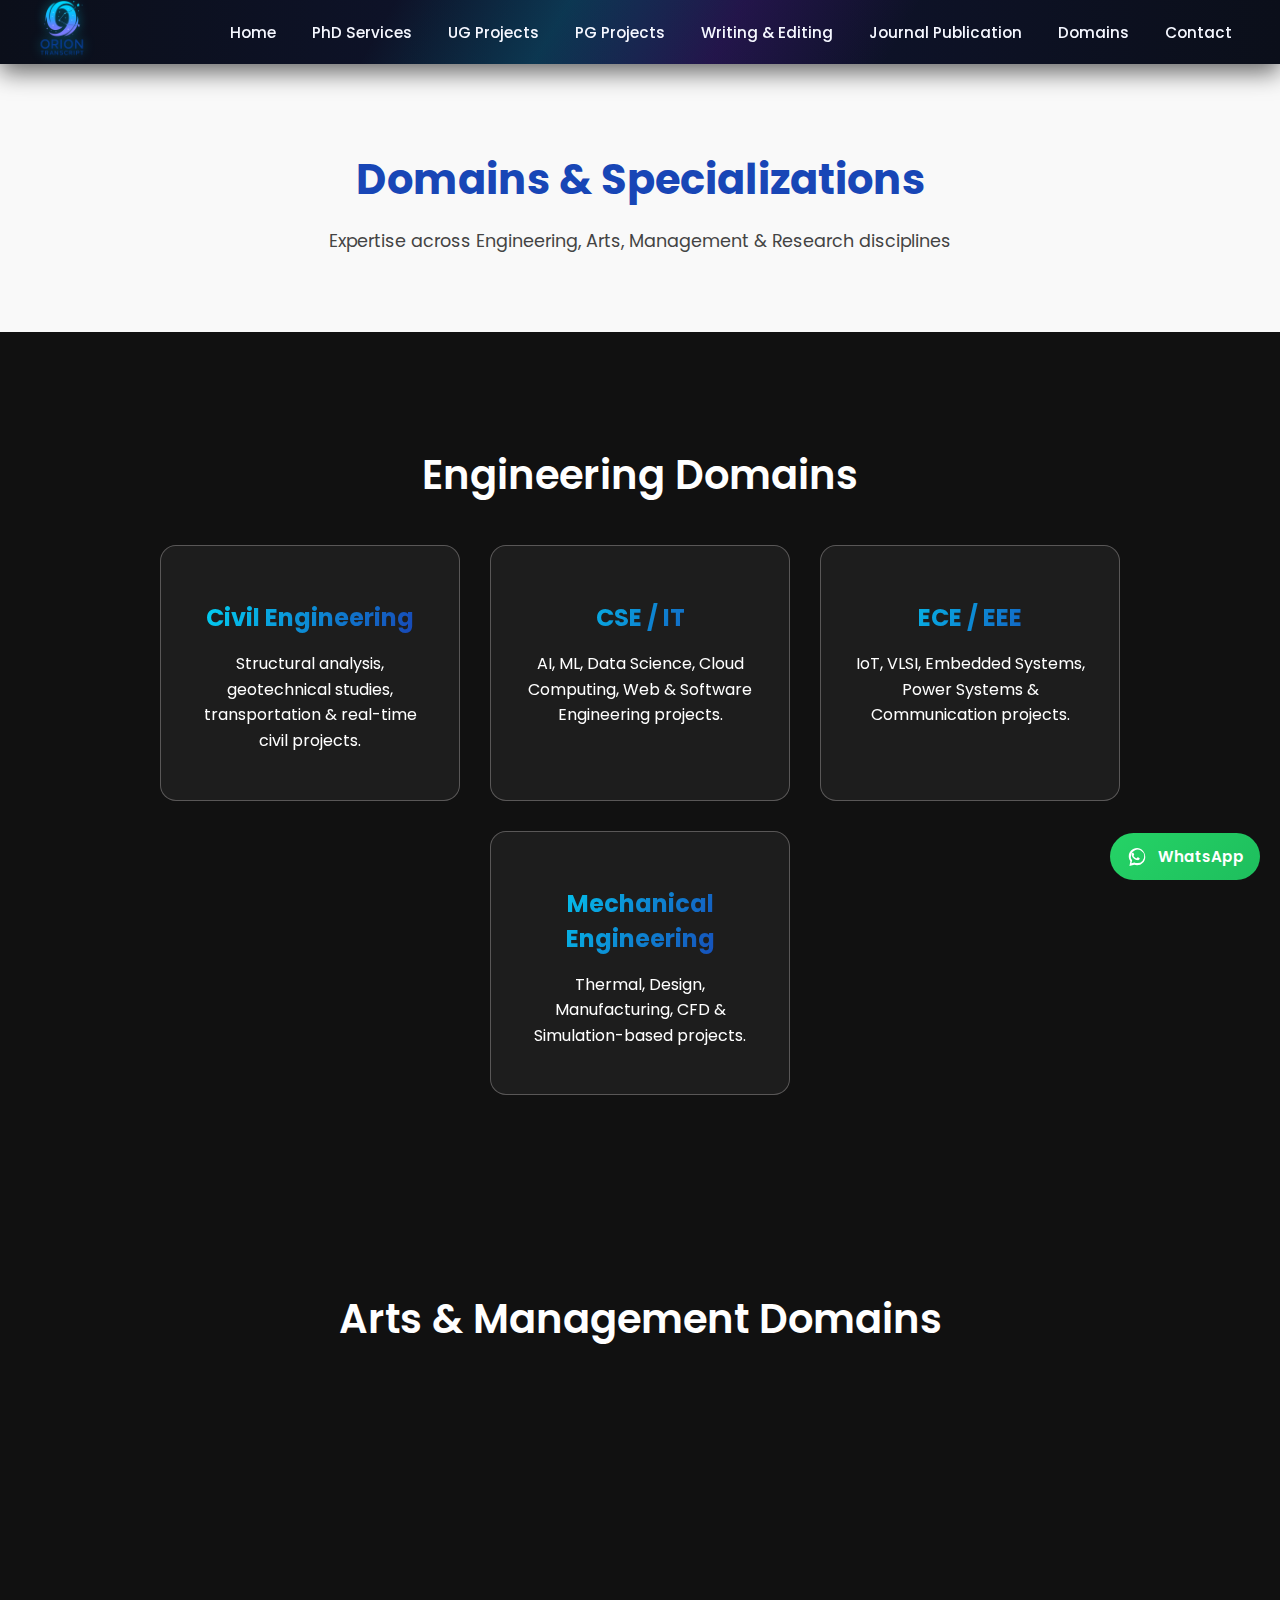
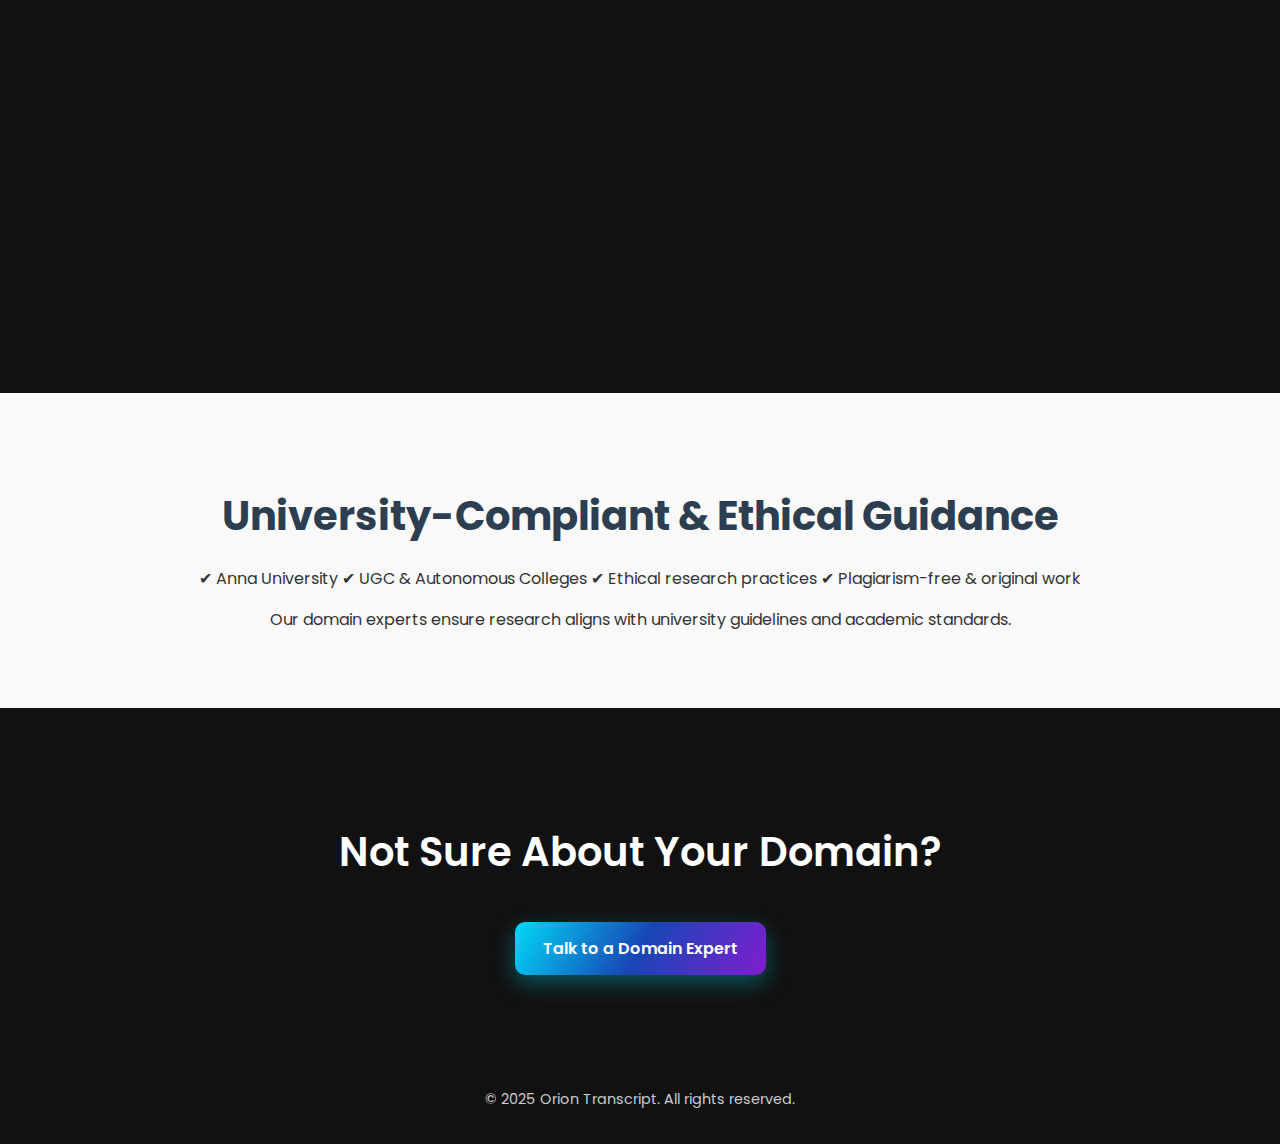
<file: pages/domains.html>
<!DOCTYPE html>
<html lang="en">
<head>
  <meta charset="UTF-8" />
  <meta name="viewport" content="width=device-width, initial-scale=1.0" />
  <title>Domains & Specializations | Orion Transcript</title>

  <!-- CSS -->
  <link rel="stylesheet" href="../style.css" />

  <!-- Google Fonts -->
  <link href="https://fonts.googleapis.com/css2?family=Poppins:wght@300;500;700&display=swap" rel="stylesheet">

  <!-- AOS -->
  <link rel="stylesheet" href="https://unpkg.com/aos@2.3.1/dist/aos.css" />
</head>
<!-- WhatsApp Floating Button -->

<a
  href="https://wa.me/917397719919?text=Hello%20Orion%20Transcript,%20I%20need%20project%20guidance"
  class="whatsapp-float"
  target="_blank"
  aria-label="Chat on WhatsApp"
>
  <svg
    class="whatsapp-icon"
    xmlns="http://www.w3.org/2000/svg"
    viewBox="0 0 32 32"
    aria-hidden="true"
  >
    <path fill="#ffffff"
      d="M19.11 17.44c-.29-.15-1.69-.83-1.95-.93-.26-.1-.45-.15-.64.15-.19.29-.74.93-.91 1.12-.17.19-.34.22-.63.07-.29-.15-1.23-.45-2.35-1.43-.87-.78-1.46-1.74-1.63-2.03-.17-.29-.02-.45.13-.6.13-.13.29-.34.43-.51.14-.17.19-.29.29-.48.1-.19.05-.36-.02-.51-.07-.15-.64-1.55-.88-2.12-.23-.55-.46-.48-.64-.49-.16-.01-.36-.01-.55-.01s-.51.07-.78.36c-.26.29-1.02 1-1.02 2.43 0 1.43 1.05 2.82 1.2 3.01.15.19 2.06 3.15 5.01 4.42.7.3 1.25.48 1.68.61.71.23 1.36.2 1.87.12.57-.09 1.69-.69 1.93-1.36.24-.67.24-1.24.17-1.36-.07-.12-.26-.19-.55-.34z"
    />
    <path fill="#ffffff"
      d="M16.04 3C9.4 3 4 8.4 4 15.04c0 2.66.86 5.12 2.32 7.11L5 29l6.97-1.83a12.01 12.01 0 0 0 4.07.71C22.68 27.88 28 22.48 28 15.84 28 9.2 22.68 3 16.04 3zm0 21.84c-1.3 0-2.58-.26-3.77-.76l-.27-.11-4.13 1.08 1.1-4.02-.18-.29a9.78 9.78 0 1 1 7.25 4.1z"
    />
  </svg>

  <span class="whatsapp-text">WhatsApp</span>
</a>
<body>

  <!-- NAVBAR -->
  <header class="inner-navbar" id="navbar">
    <div class="logo">
      <img src="../assets/logo.png" alt="Orion Transcript">
    </div>
    <!-- Mobile Menu Toggle -->
    <div class="menu-toggle" id="menuToggle">
      <span></span>
      <span></span>
      <span></span>
    </div>
    <nav class="nav-links" id="navLinks">
        <span class="menu-close" id="menuClose">&times;</span>

        <a href="../index.html">Home</a>
        <a href="phd-project-services.html">PhD Services</a>
        <a href="ug-projects.html">UG Projects</a>
        <a href="pg-projects.html">PG Projects</a>
        <a href="writing-editing.html">Writing & Editing</a>
        <a href="journal-publication.html">Journal Publication</a>
        <a href="domains.html">Domains</a>
        <a href="../index.html#contact">Contact</a>
    </nav>
  </header>

  <!-- INNER HERO -->
  <section class="inner-hero">
    <div class="inner-hero-content">
      <h1>Domains & Specializations</h1>
      <p>
        Expertise across Engineering, Arts, Management & Research disciplines
      </p>
    </div>
  </section>

  <!-- ENGINEERING DOMAINS -->
  <section class="services">
    <h2 class="section-title">Engineering Domains</h2>
    <div class="services-container">

      <div class="service-card animate-card" data-aos="fade-up">
        <h3>Civil Engineering</h3>
        <p>Structural analysis, geotechnical studies, transportation & real-time civil projects.</p>
      </div>

      <div class="service-card animate-card" data-aos="fade-up" data-aos-delay="120">
        <h3>CSE / IT</h3>
        <p>AI, ML, Data Science, Cloud Computing, Web & Software Engineering projects.</p>
      </div>

      <div class="service-card animate-card" data-aos="fade-up" data-aos-delay="240">
        <h3>ECE / EEE</h3>
        <p>IoT, VLSI, Embedded Systems, Power Systems & Communication projects.</p>
      </div>

      <div class="service-card animate-card" data-aos="fade-up" data-aos-delay="360">
        <h3>Mechanical Engineering</h3>
        <p>Thermal, Design, Manufacturing, CFD & Simulation-based projects.</p>
      </div>

    </div>
  </section>

  <!-- ARTS & MANAGEMENT DOMAINS -->
  <section class="services">
    <h2 class="section-title">Arts & Management Domains</h2>
    <div class="services-container">

      <div class="service-card animate-card" data-aos="fade-up">
        <h3>Commerce</h3>
        <p>Accounting, finance, taxation, business analytics & research studies.</p>
      </div>

      <div class="service-card animate-card" data-aos="fade-up" data-aos-delay="120">
        <h3>Management</h3>
        <p>HR, marketing, operations, strategic management & case study research.</p>
      </div>

      <div class="service-card animate-card" data-aos="fade-up" data-aos-delay="240">
        <h3>Economics</h3>
        <p>Micro, macro, econometrics, policy analysis & applied research.</p>
      </div>

      <div class="service-card animate-card" data-aos="fade-up" data-aos-delay="360">
        <h3>English & Linguistics</h3>
        <p>Literary studies, discourse analysis, ELT & qualitative research.</p>
      </div>

      <div class="service-card animate-card" data-aos="fade-up">
        <h3>Sociology</h3>
        <p>Social research, surveys, qualitative & quantitative methodologies.</p>
      </div>

      <div class="service-card animate-card" data-aos="fade-up" data-aos-delay="120">
        <h3>Education</h3>
        <p>Educational research, curriculum studies & policy-based analysis.</p>
      </div>

    </div>
  </section>

  <!-- TRUST NOTE -->
  <section class="about-section">
    <div class="container">
      <h2>University-Compliant & Ethical Guidance</h2>
      <p>
        ✔ Anna University  
        ✔ UGC & Autonomous Colleges  
        ✔ Ethical research practices  
        ✔ Plagiarism-free & original work  
      </p>
      <p>
        Our domain experts ensure research aligns with university guidelines and academic standards.
      </p>
    </div>
  </section>

  <!-- CTA -->
  <section class="services">
    <h2 class="section-title">Not Sure About Your Domain?</h2>
    <div class="services-container">
      <a href="../index.html#contact" class="btn">Talk to a Domain Expert</a>
    </div>
  </section>

  <!-- FOOTER -->
  <footer class="footer">
    <p>&copy; 2025 Orion Transcript. All rights reserved.</p>
  </footer>

  <!-- Scripts -->
  <script src="https://unpkg.com/aos@2.3.1/dist/aos.js"></script>
  <script src="../js/script.js"></script>
  <script>
    AOS.init({ duration: 1000, once: true });
  </script>
</body>
</html>
</file>
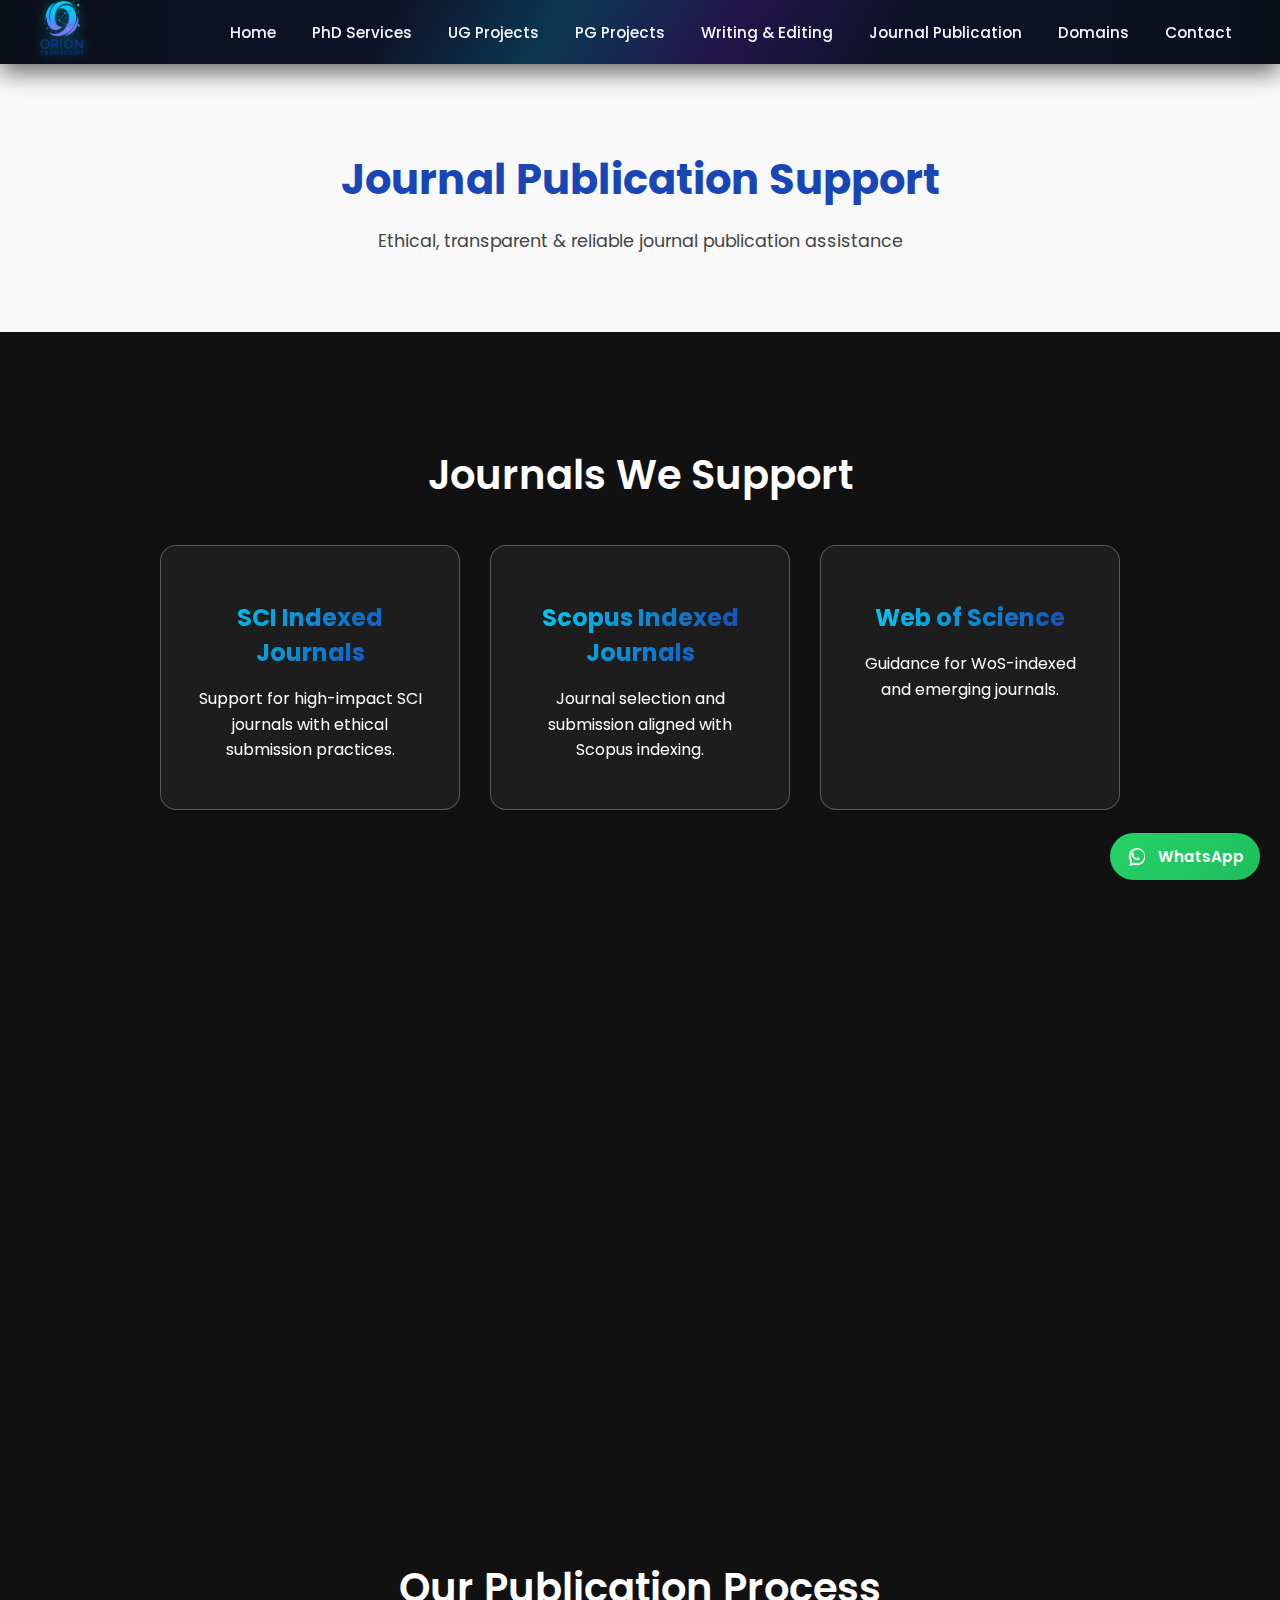
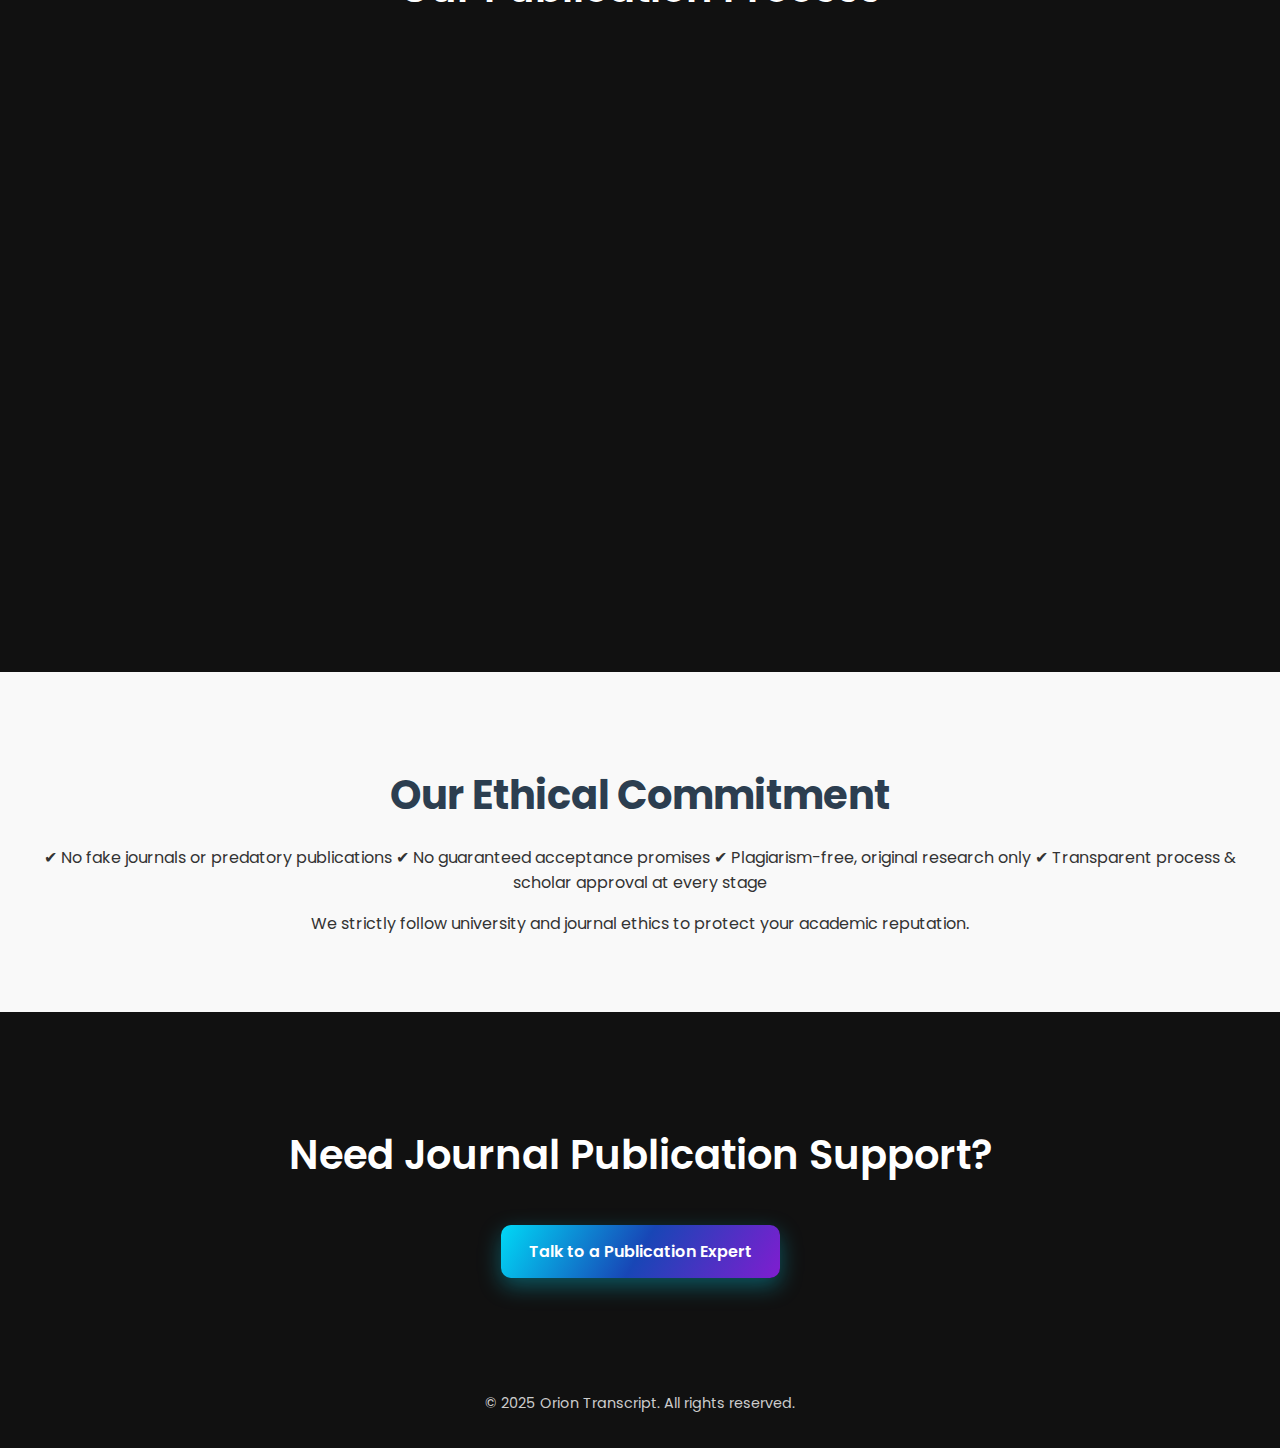
<file: pages/journal-publication.html>
<!DOCTYPE html>
<html lang="en">
<head>
  <meta charset="UTF-8" />
  <meta name="viewport" content="width=device-width, initial-scale=1.0" />
  <title>Journal Publication Support | Orion Transcript</title>

  <!-- CSS -->
  <link rel="stylesheet" href="../style.css" />

  <!-- Google Fonts -->
  <link href="https://fonts.googleapis.com/css2?family=Poppins:wght@300;500;700&display=swap" rel="stylesheet">

  <!-- AOS -->
  <link rel="stylesheet" href="https://unpkg.com/aos@2.3.1/dist/aos.css" />
</head>
<!-- WhatsApp Floating Button -->

<a
  href="https://wa.me/917397719919?text=Hello%20Orion%20Transcript,%20I%20need%20project%20guidance"
  class="whatsapp-float"
  target="_blank"
  aria-label="Chat on WhatsApp"
>
  <svg
    class="whatsapp-icon"
    xmlns="http://www.w3.org/2000/svg"
    viewBox="0 0 32 32"
    aria-hidden="true"
  >
    <path fill="#ffffff"
      d="M19.11 17.44c-.29-.15-1.69-.83-1.95-.93-.26-.1-.45-.15-.64.15-.19.29-.74.93-.91 1.12-.17.19-.34.22-.63.07-.29-.15-1.23-.45-2.35-1.43-.87-.78-1.46-1.74-1.63-2.03-.17-.29-.02-.45.13-.6.13-.13.29-.34.43-.51.14-.17.19-.29.29-.48.1-.19.05-.36-.02-.51-.07-.15-.64-1.55-.88-2.12-.23-.55-.46-.48-.64-.49-.16-.01-.36-.01-.55-.01s-.51.07-.78.36c-.26.29-1.02 1-1.02 2.43 0 1.43 1.05 2.82 1.2 3.01.15.19 2.06 3.15 5.01 4.42.7.3 1.25.48 1.68.61.71.23 1.36.2 1.87.12.57-.09 1.69-.69 1.93-1.36.24-.67.24-1.24.17-1.36-.07-.12-.26-.19-.55-.34z"
    />
    <path fill="#ffffff"
      d="M16.04 3C9.4 3 4 8.4 4 15.04c0 2.66.86 5.12 2.32 7.11L5 29l6.97-1.83a12.01 12.01 0 0 0 4.07.71C22.68 27.88 28 22.48 28 15.84 28 9.2 22.68 3 16.04 3zm0 21.84c-1.3 0-2.58-.26-3.77-.76l-.27-.11-4.13 1.08 1.1-4.02-.18-.29a9.78 9.78 0 1 1 7.25 4.1z"
    />
  </svg>

  <span class="whatsapp-text">WhatsApp</span>
</a>
<body>

  <!-- NAVBAR -->
  <header class="inner-navbar" id="navbar">
    <div class="logo">
      <img src="../assets/logo.png" alt="Orion Transcript">
    </div>
        <!-- Mobile Menu Toggle -->
    <div class="menu-toggle" id="menuToggle">
      <span></span>
      <span></span>
      <span></span>
    </div>
    <nav class="nav-links" id="navLinks">
        <span class="menu-close" id="menuClose">&times;</span>

        <a href="../index.html">Home</a>
        <a href="phd-project-services.html">PhD Services</a>
        <a href="ug-projects.html">UG Projects</a>
        <a href="pg-projects.html">PG Projects</a>
        <a href="writing-editing.html">Writing & Editing</a>
        <a href="journal-publication.html">Journal Publication</a>
        <a href="domains.html">Domains</a>
        <a href="../index.html#contact">Contact</a>
    </nav>
  </header>

  <!-- INNER HERO -->
  <section class="inner-hero">
    <div class="inner-hero-content">
      <h1>Journal Publication Support</h1>
      <p>
        Ethical, transparent & reliable journal publication assistance
      </p>
    </div>
  </section>

  <!-- JOURNALS WE SUPPORT -->
  <section class="services">
    <h2 class="section-title">Journals We Support</h2>
    <div class="services-container">

      <div class="service-card animate-card" data-aos="fade-up">
        <h3>SCI Indexed Journals</h3>
        <p>Support for high-impact SCI journals with ethical submission practices.</p>
      </div>

      <div class="service-card animate-card" data-aos="fade-up" data-aos-delay="120">
        <h3>Scopus Indexed Journals</h3>
        <p>Journal selection and submission aligned with Scopus indexing.</p>
      </div>

      <div class="service-card animate-card" data-aos="fade-up" data-aos-delay="240">
        <h3>Web of Science</h3>
        <p>Guidance for WoS-indexed and emerging journals.</p>
      </div>

      <div class="service-card animate-card" data-aos="fade-up" data-aos-delay="360">
        <h3>Q1 / High-Impact Journals</h3>
        <p>Support for top-quartile journals based on scope & quality.</p>
      </div>

      <div class="service-card animate-card" data-aos="fade-up">
        <h3>UGC Approved Journals</h3>
        <p>UGC CARE & approved journal assistance.</p>
      </div>

      <div class="service-card animate-card" data-aos="fade-up" data-aos-delay="120">
        <h3>Anna University Annexure</h3>
        <p>University-compliant publication guidance.</p>
      </div>

      <div class="service-card animate-card" data-aos="fade-up" data-aos-delay="240">
        <h3>ABDC & IGI Global</h3>
        <p>Management & interdisciplinary journal support.</p>
      </div>

    </div>
  </section>

  <!-- PUBLICATION PROCESS -->
  <section class="services">
    <h2 class="section-title">Our Publication Process</h2>
    <div class="services-container">

      <div class="service-card animate-card" data-aos="fade-up">
        <h3>Manuscript Evaluation</h3>
        <p>Initial quality check, scope match & originality review.</p>
      </div>

      <div class="service-card animate-card" data-aos="fade-up" data-aos-delay="120">
        <h3>Journal Selection</h3>
        <p>Shortlisting suitable journals based on indexing & impact.</p>
      </div>

      <div class="service-card animate-card" data-aos="fade-up" data-aos-delay="240">
        <h3>Formatting & Submission</h3>
        <p>Formatting as per journal template and submission guidelines.</p>
      </div>

      <div class="service-card animate-card" data-aos="fade-up" data-aos-delay="360">
        <h3>Review & Revision Support</h3>
        <p>Handling reviewer comments and resubmissions.</p>
      </div>

      <div class="service-card animate-card" data-aos="fade-up">
        <h3>Publication Confirmation</h3>
        <p>Final acceptance tracking and publication assistance.</p>
      </div>

    </div>
  </section>

  <!-- ETHICAL PRACTICES -->
  <section class="about-section">
    <div class="container">
      <h2>Our Ethical Commitment</h2>
      <p>
        ✔ No fake journals or predatory publications  
        ✔ No guaranteed acceptance promises  
        ✔ Plagiarism-free, original research only  
        ✔ Transparent process & scholar approval at every stage  
      </p>
      <p>
        We strictly follow university and journal ethics to protect your academic reputation.
      </p>
    </div>
  </section>

  <!-- CTA -->
  <section class="services">
    <h2 class="section-title">Need Journal Publication Support?</h2>
    <div class="services-container">
      <a href="../index.html#contact" class="btn">Talk to a Publication Expert</a>
    </div>
  </section>

  <!-- FOOTER -->
  <footer class="footer">
    <p>&copy; 2025 Orion Transcript. All rights reserved.</p>
  </footer>

  <!-- Scripts -->
  <script src="https://unpkg.com/aos@2.3.1/dist/aos.js"></script>
  <script src="../js/script.js"></script>
  <script>
    AOS.init({ duration: 1000, once: true });
  </script>

</body>
</html>
</file>
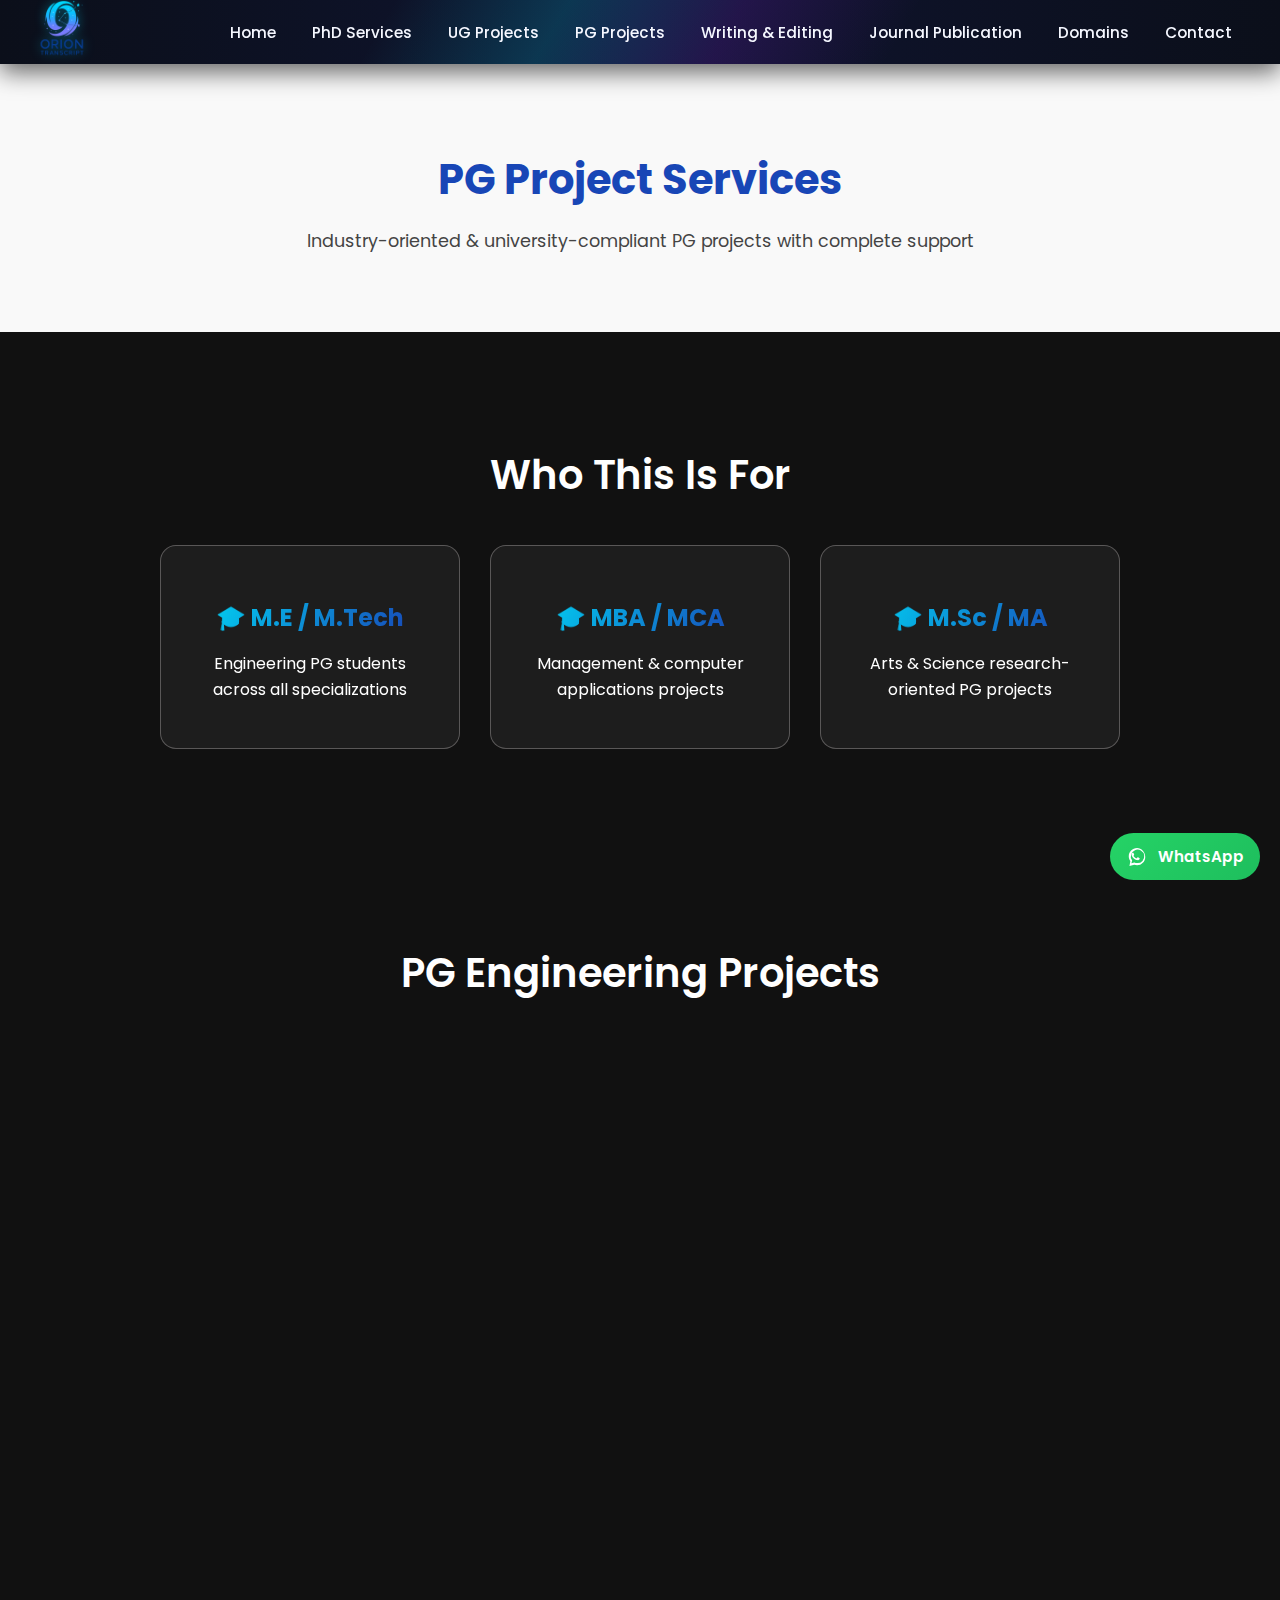
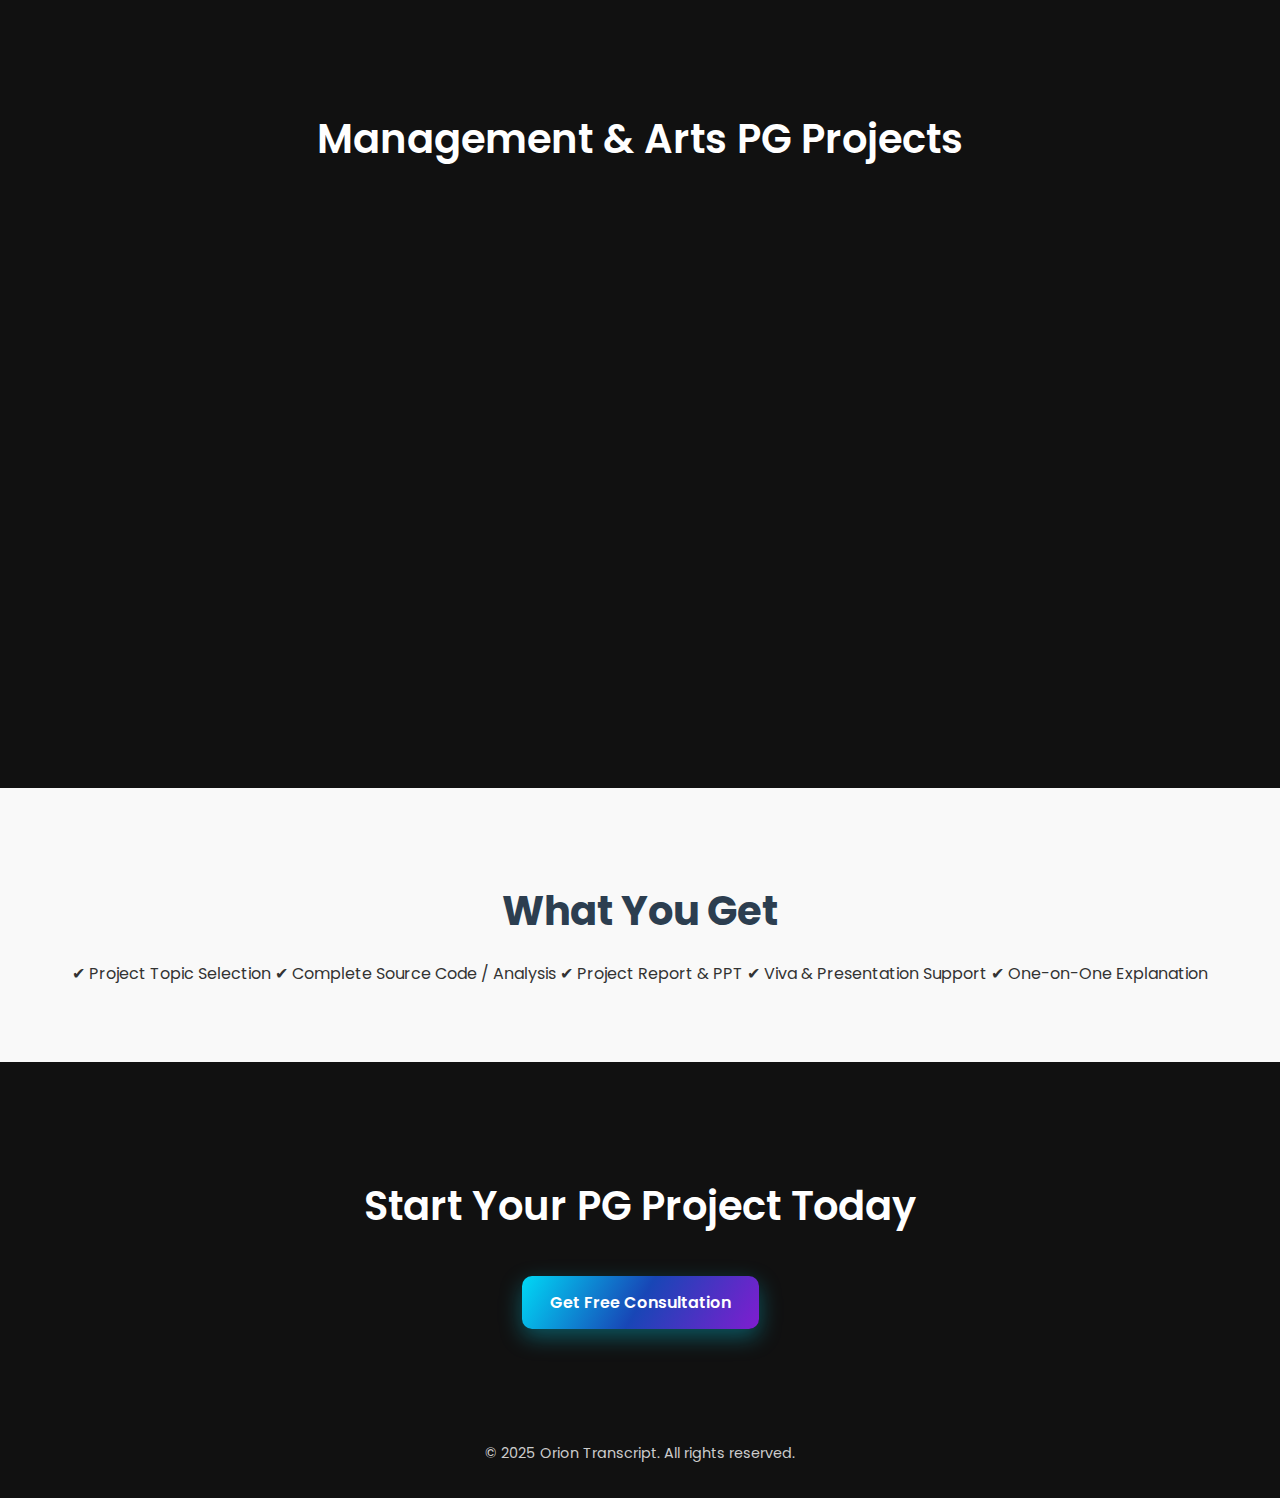
<file: pages/pg-projects.html>
<!DOCTYPE html>
<html lang="en">
<head>
  <meta charset="UTF-8" />
  <meta name="viewport" content="width=device-width, initial-scale=1.0" />
  <title>PG Project Services | Orion Transcript</title>

  <!-- CSS -->
  <link rel="stylesheet" href="../style.css" />

  <!-- Google Fonts -->
  <link href="https://fonts.googleapis.com/css2?family=Poppins:wght@300;500;700&display=swap" rel="stylesheet">

  <!-- AOS -->
  <link rel="stylesheet" href="https://unpkg.com/aos@2.3.1/dist/aos.css" />
</head>
<!-- WhatsApp Floating Button -->


<a
  href="https://wa.me/917397719919?text=Hello%20Orion%20Transcript,%20I%20need%20project%20guidance"
  class="whatsapp-float"
  target="_blank"
  aria-label="Chat on WhatsApp"
>
  <svg
    class="whatsapp-icon"
    xmlns="http://www.w3.org/2000/svg"
    viewBox="0 0 32 32"
    aria-hidden="true"
  >
    <path fill="#ffffff"
      d="M19.11 17.44c-.29-.15-1.69-.83-1.95-.93-.26-.1-.45-.15-.64.15-.19.29-.74.93-.91 1.12-.17.19-.34.22-.63.07-.29-.15-1.23-.45-2.35-1.43-.87-.78-1.46-1.74-1.63-2.03-.17-.29-.02-.45.13-.6.13-.13.29-.34.43-.51.14-.17.19-.29.29-.48.1-.19.05-.36-.02-.51-.07-.15-.64-1.55-.88-2.12-.23-.55-.46-.48-.64-.49-.16-.01-.36-.01-.55-.01s-.51.07-.78.36c-.26.29-1.02 1-1.02 2.43 0 1.43 1.05 2.82 1.2 3.01.15.19 2.06 3.15 5.01 4.42.7.3 1.25.48 1.68.61.71.23 1.36.2 1.87.12.57-.09 1.69-.69 1.93-1.36.24-.67.24-1.24.17-1.36-.07-.12-.26-.19-.55-.34z"
    />
    <path fill="#ffffff"
      d="M16.04 3C9.4 3 4 8.4 4 15.04c0 2.66.86 5.12 2.32 7.11L5 29l6.97-1.83a12.01 12.01 0 0 0 4.07.71C22.68 27.88 28 22.48 28 15.84 28 9.2 22.68 3 16.04 3zm0 21.84c-1.3 0-2.58-.26-3.77-.76l-.27-.11-4.13 1.08 1.1-4.02-.18-.29a9.78 9.78 0 1 1 7.25 4.1z"
    />
  </svg>

  <span class="whatsapp-text">WhatsApp</span>
</a>

<body>

  <!-- NAVBAR -->
  <header class="inner-navbar" id="navbar">
    <div class="logo">
      <img src="../assets/logo.png" alt="Orion Transcript">
    </div>
        <!-- Mobile Menu Toggle -->
    <div class="menu-toggle" id="menuToggle">
      <span></span>
      <span></span>
      <span></span>
    </div>
    <nav class="nav-links" id="navLinks">
        <span class="menu-close" id="menuClose">&times;</span>

        <a href="../index.html">Home</a>
        <a href="phd-project-services.html">PhD Services</a>
        <a href="ug-projects.html">UG Projects</a>
        <a href="pg-projects.html">PG Projects</a>
        <a href="writing-editing.html">Writing & Editing</a>
        <a href="journal-publication.html">Journal Publication</a>
        <a href="domains.html">Domains</a>
        <a href="../index.html#contact">Contact</a>
    </nav>
  </header>

  <!-- INNER HERO -->
  <section class="inner-hero">
    <div class="inner-hero-content">
      <h1>PG Project Services</h1>
      <p>
        Industry-oriented & university-compliant PG projects with complete support
      </p>
    </div>
  </section>

  <!-- WHO THIS IS FOR -->
  <section class="services">
    <h2 class="section-title">Who This Is For</h2>
    <div class="services-container">
      <div class="service-card animate-card" data-aos="fade-up">
        <h3>🎓 M.E / M.Tech</h3>
        <p>Engineering PG students across all specializations</p>
      </div>
      <div class="service-card animate-card" data-aos="fade-up" data-aos-delay="150">
        <h3>🎓 MBA / MCA</h3>
        <p>Management & computer applications projects</p>
      </div>
      <div class="service-card animate-card" data-aos="fade-up" data-aos-delay="300">
        <h3>🎓 M.Sc / MA</h3>
        <p>Arts & Science research-oriented PG projects</p>
      </div>
    </div>
  </section>

  <!-- PG ENGINEERING PROJECTS -->
  <section class="services">
    <h2 class="section-title">PG Engineering Projects</h2>
    <div class="services-container">
      <div class="service-card animate-card" data-aos="fade-up">
        <h3>IEEE Projects</h3>
        <p>Latest IEEE standard projects with implementation.</p>
      </div>
      <div class="service-card animate-card" data-aos="fade-up" data-aos-delay="120">
        <h3>Applied Research Projects</h3>
        <p>Research-based projects aligned with current trends.</p>
      </div>
      <div class="service-card animate-card" data-aos="fade-up" data-aos-delay="240">
        <h3>Simulation & Implementation</h3>
        <p>MATLAB, Python, Java, Web & real-time systems.</p>
      </div>
      <div class="service-card animate-card" data-aos="fade-up" data-aos-delay="360">
        <h3>Result Analysis</h3>
        <p>Performance metrics, graphs & result interpretation.</p>
      </div>
    </div>
  </section>

  <!-- MANAGEMENT & ARTS PG PROJECTS -->
  <section class="services">
    <h2 class="section-title">Management & Arts PG Projects</h2>
    <div class="services-container">
      <div class="service-card animate-card" data-aos="fade-up">
        <h3>MBA Projects</h3>
        <p>HR, Finance, Marketing, Operations & Business Analytics.</p>
      </div>
      <div class="service-card animate-card" data-aos="fade-up" data-aos-delay="120">
        <h3>MCA Projects</h3>
        <p>Software, web & database-driven applications.</p>
      </div>
      <div class="service-card animate-card" data-aos="fade-up" data-aos-delay="240">
        <h3>M.Sc / MA Projects</h3>
        <p>Research, case studies & analytical projects.</p>
      </div>
      <div class="service-card animate-card" data-aos="fade-up" data-aos-delay="360">
        <h3>Documentation Support</h3>
        <p>University-formatted report, PPT & viva material.</p>
      </div>
    </div>
  </section>

  <!-- DELIVERABLES -->
  <section class="about-section">
    <div class="container">
      <h2>What You Get</h2>
      <p>
        ✔ Project Topic Selection  
        ✔ Complete Source Code / Analysis  
        ✔ Project Report & PPT  
        ✔ Viva & Presentation Support  
        ✔ One-on-One Explanation
      </p>
    </div>
  </section>

  <!-- CTA -->
  <section class="services">
    <h2 class="section-title">Start Your PG Project Today</h2>
    <div class="services-container">
      <a href="../index.html#contact" class="btn">Get Free Consultation</a>
    </div>
  </section>

  <!-- FOOTER -->
  <footer class="footer">
    <p>&copy; 2025 Orion Transcript. All rights reserved.</p>
  </footer>

  <!-- Scripts -->
  <script src="https://unpkg.com/aos@2.3.1/dist/aos.js"></script>
  <script src="../js/script.js"></script>
  <script>
    AOS.init({ duration: 1000, once: true });
  </script>

</body>
</html>
</file>
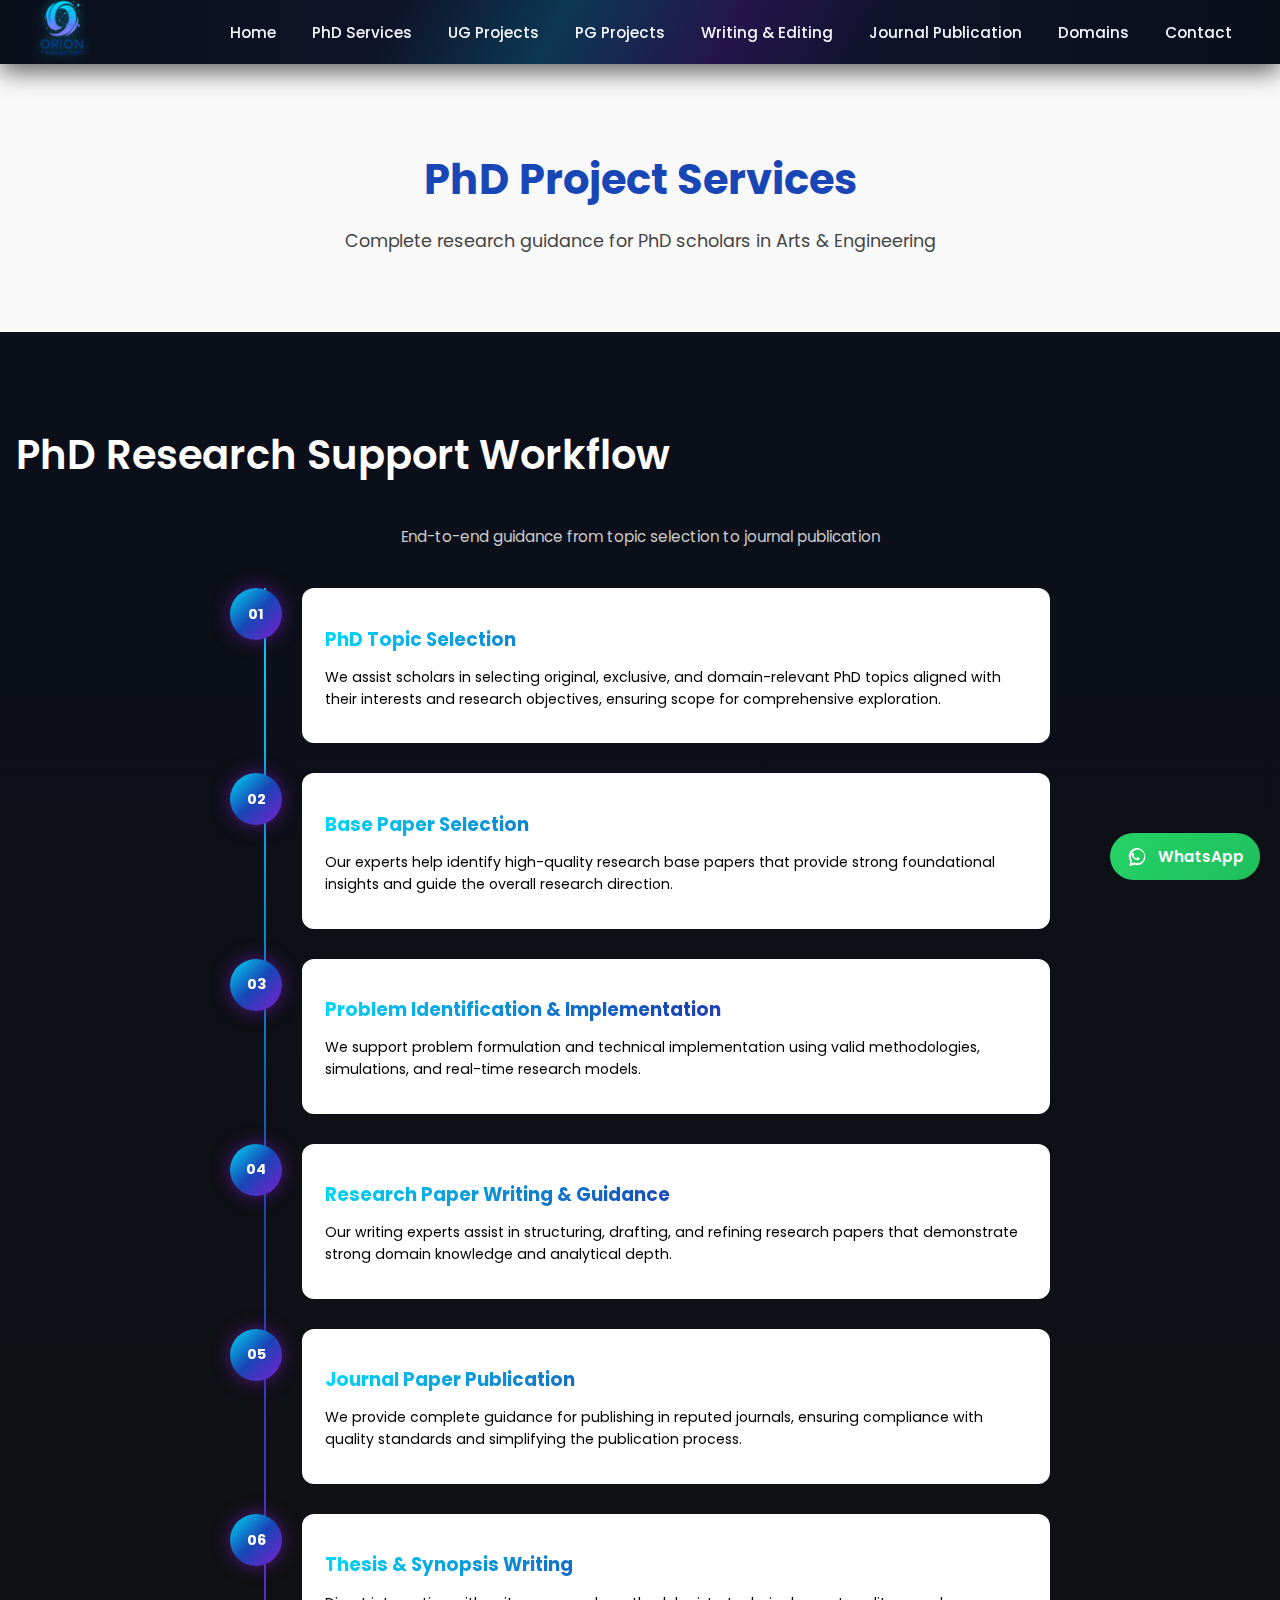
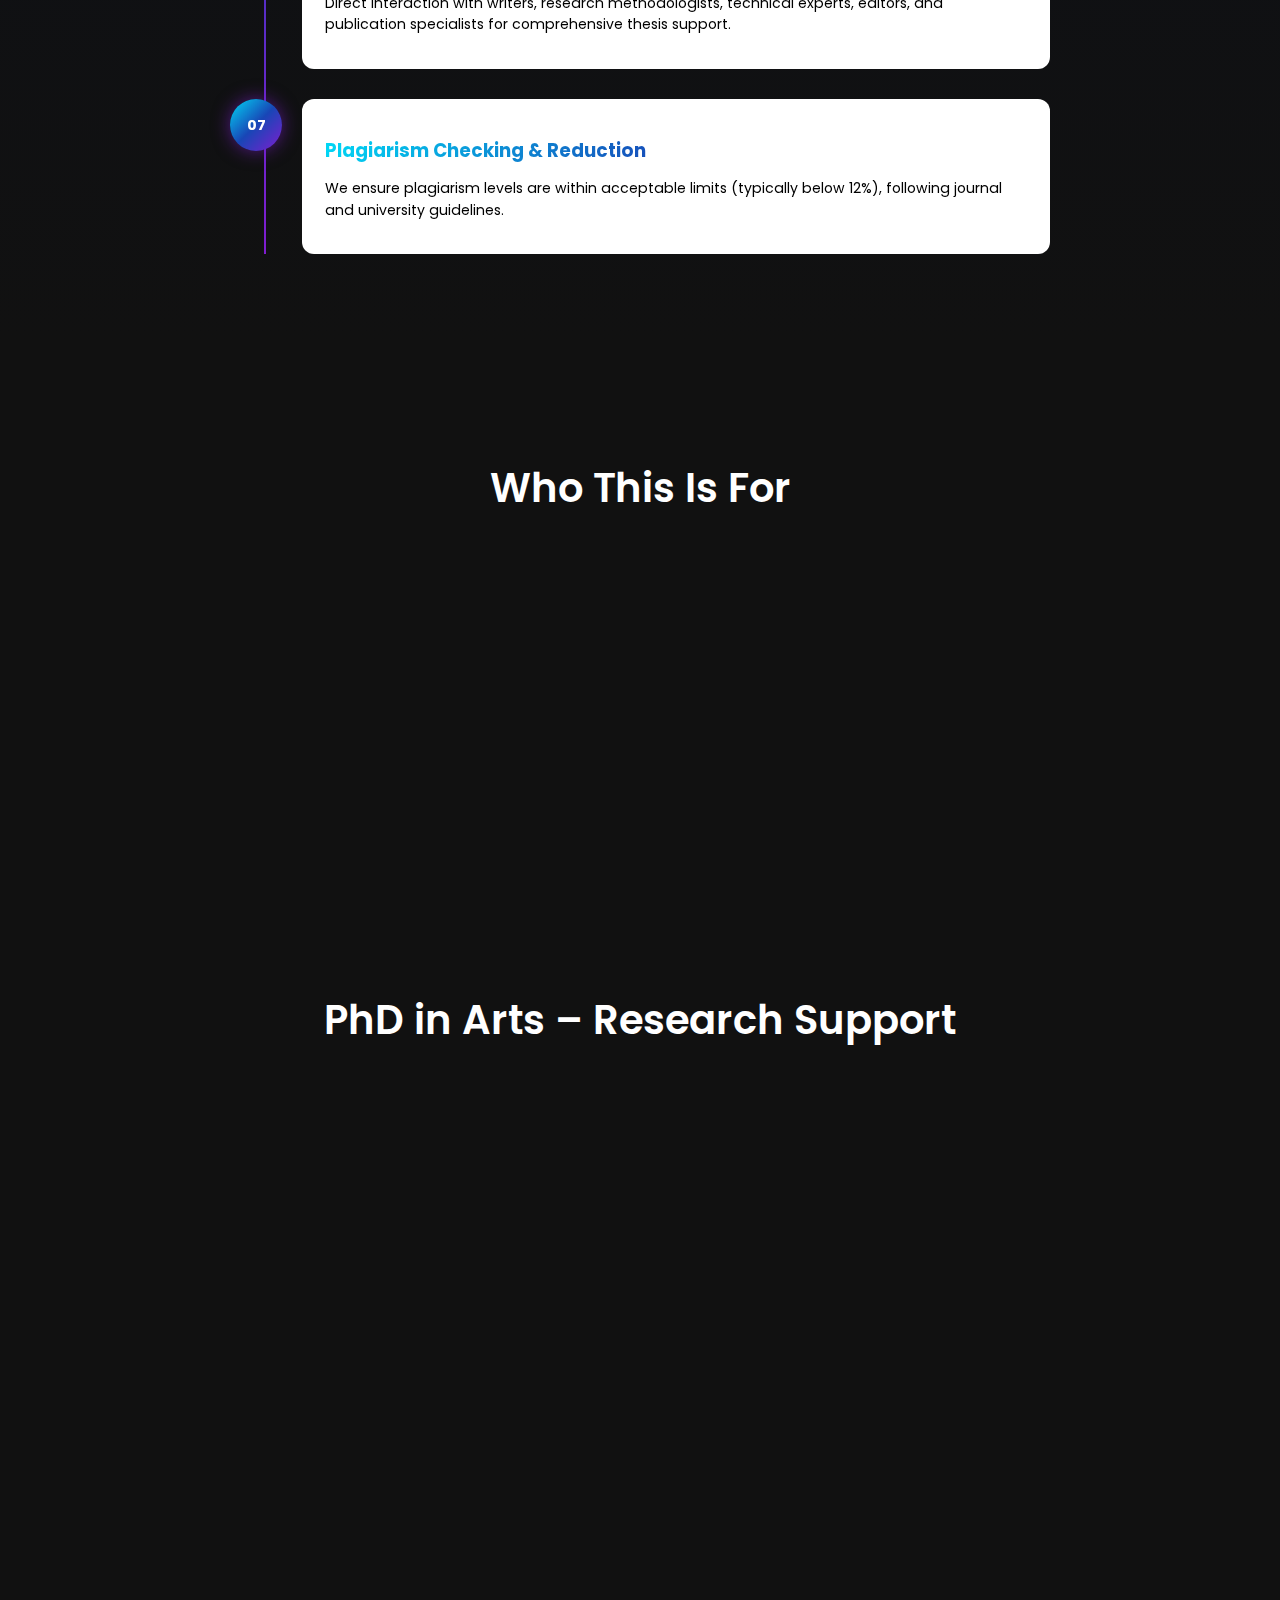
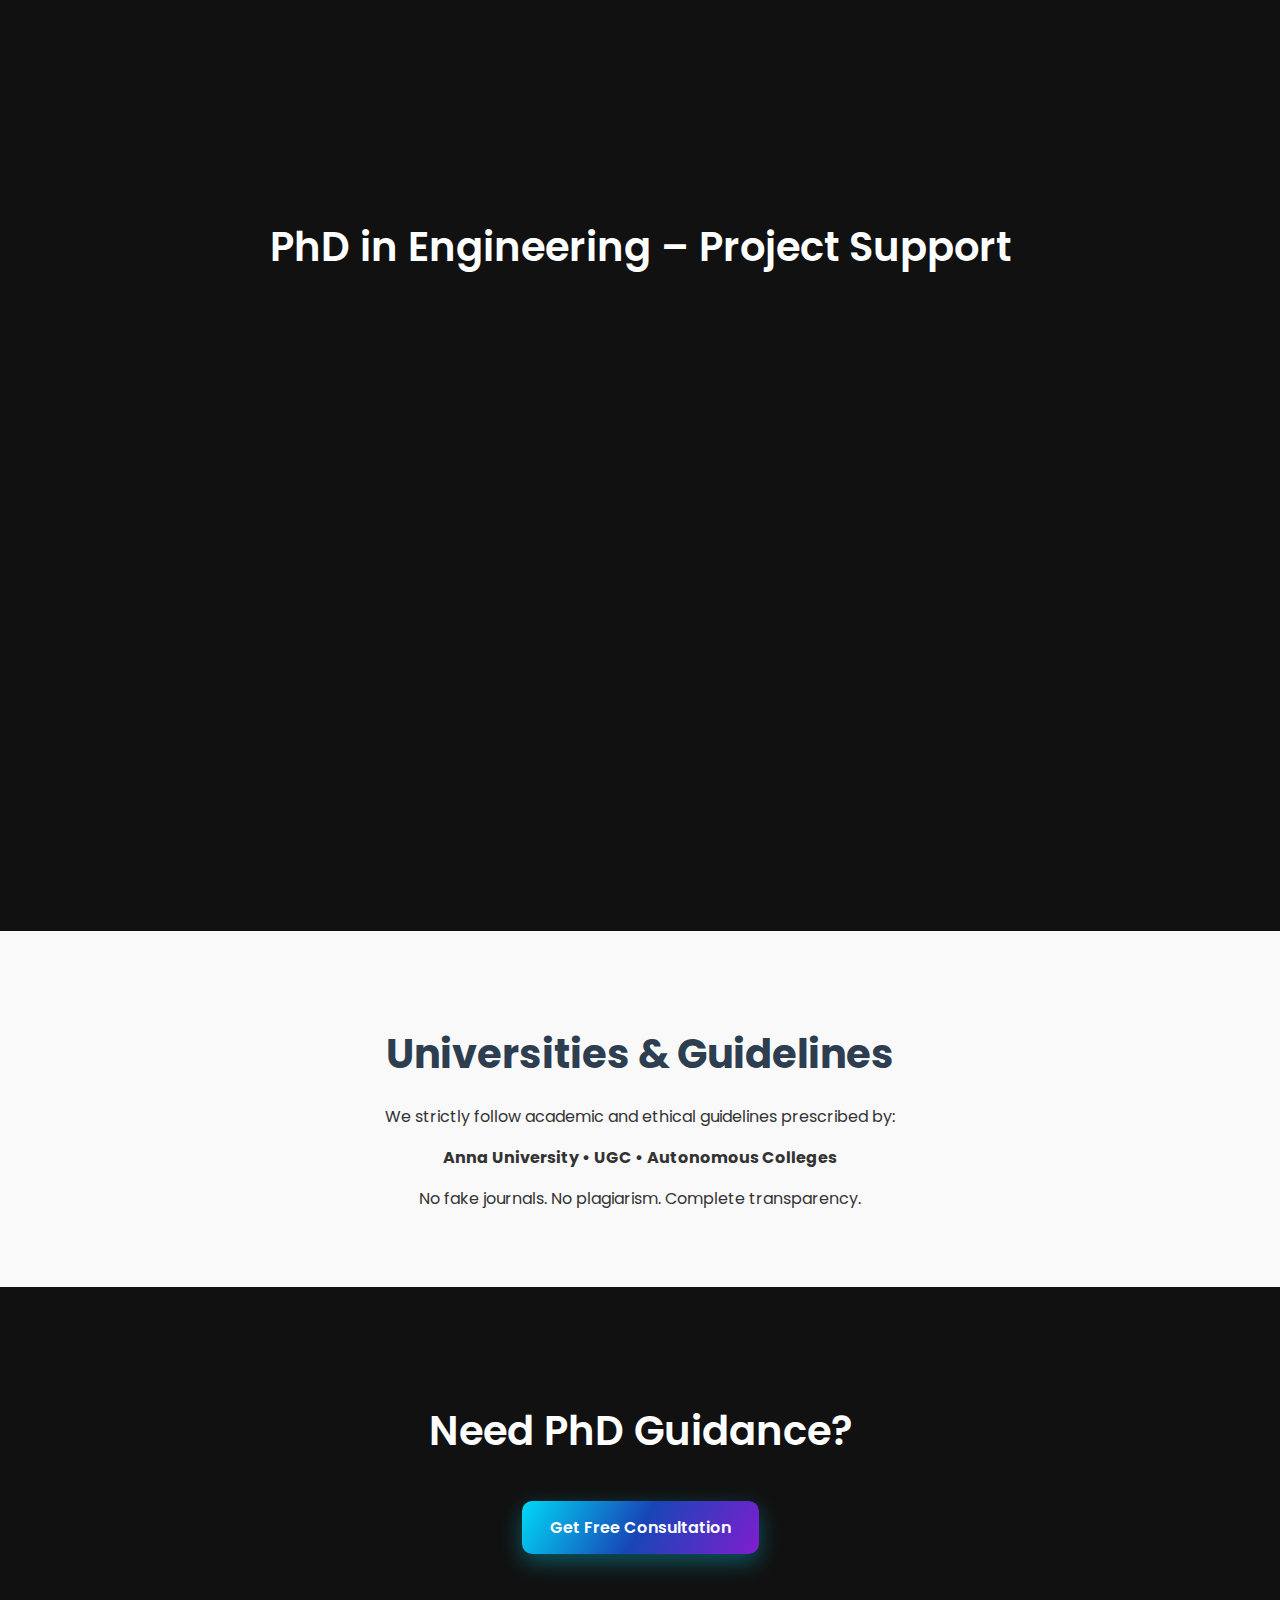
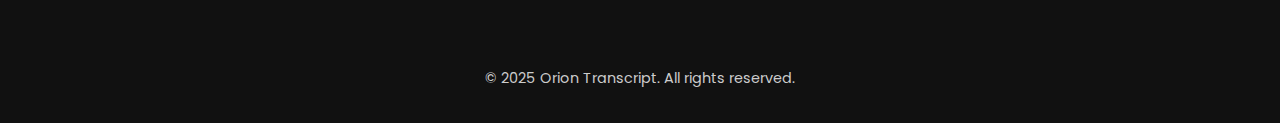
<file: pages/phd-project-services.html>
<!DOCTYPE html>
<html lang="en">
<head>
  <meta charset="UTF-8" />
  <meta name="viewport" content="width=device-width, initial-scale=1.0" />
  <title>PhD Project Services | Orion Transcript</title>

  <!-- CSS -->
  <link rel="stylesheet" href="../style.css" />

  <!-- Google Fonts -->
  <link href="https://fonts.googleapis.com/css2?family=Poppins:wght@300;500;700&display=swap" rel="stylesheet">

  <!-- AOS -->
  <link rel="stylesheet" href="https://unpkg.com/aos@2.3.1/dist/aos.css" />
</head>
<!-- WhatsApp Floating Button -->

<a
  href="https://wa.me/917397719919?text=Hello%20Orion%20Transcript,%20I%20need%20project%20guidance"
  class="whatsapp-float"
  target="_blank"
  aria-label="Chat on WhatsApp"
>
  <svg
    class="whatsapp-icon"
    xmlns="http://www.w3.org/2000/svg"
    viewBox="0 0 32 32"
    aria-hidden="true"
  >
    <path fill="#ffffff"
      d="M19.11 17.44c-.29-.15-1.69-.83-1.95-.93-.26-.1-.45-.15-.64.15-.19.29-.74.93-.91 1.12-.17.19-.34.22-.63.07-.29-.15-1.23-.45-2.35-1.43-.87-.78-1.46-1.74-1.63-2.03-.17-.29-.02-.45.13-.6.13-.13.29-.34.43-.51.14-.17.19-.29.29-.48.1-.19.05-.36-.02-.51-.07-.15-.64-1.55-.88-2.12-.23-.55-.46-.48-.64-.49-.16-.01-.36-.01-.55-.01s-.51.07-.78.36c-.26.29-1.02 1-1.02 2.43 0 1.43 1.05 2.82 1.2 3.01.15.19 2.06 3.15 5.01 4.42.7.3 1.25.48 1.68.61.71.23 1.36.2 1.87.12.57-.09 1.69-.69 1.93-1.36.24-.67.24-1.24.17-1.36-.07-.12-.26-.19-.55-.34z"
    />
    <path fill="#ffffff"
      d="M16.04 3C9.4 3 4 8.4 4 15.04c0 2.66.86 5.12 2.32 7.11L5 29l6.97-1.83a12.01 12.01 0 0 0 4.07.71C22.68 27.88 28 22.48 28 15.84 28 9.2 22.68 3 16.04 3zm0 21.84c-1.3 0-2.58-.26-3.77-.76l-.27-.11-4.13 1.08 1.1-4.02-.18-.29a9.78 9.78 0 1 1 7.25 4.1z"
    />
  </svg>

  <span class="whatsapp-text">WhatsApp</span>
</a>
<body>

  <!-- NAVBAR (same as home) -->
  <header class="inner-navbar" id="navbar">
    <div class="logo">
      <img src="../assets/logo.png" alt="Orion Transcript">
    </div>
        <!-- Mobile Menu Toggle -->
    <div class="menu-toggle" id="menuToggle">
      <span></span>
      <span></span>
      <span></span>
    </div>
    <nav class="nav-links" id="navLinks">
        <span class="menu-close" id="menuClose">&times;</span>

        <a href="../index.html">Home</a>
        <a href="phd-project-services.html">PhD Services</a>
        <a href="ug-projects.html">UG Projects</a>
        <a href="pg-projects.html">PG Projects</a>
        <a href="writing-editing.html">Writing & Editing</a>
        <a href="journal-publication.html">Journal Publication</a>
        <a href="domains.html">Domains</a>
        <a href="../index.html#contact">Contact</a>
    </nav>
  </header>

  <!-- INNER HERO -->
  <section class="inner-hero">
    <div class="inner-hero-content">
      <h1>PhD Project Services</h1>
      <p>
        Complete research guidance for PhD scholars in Arts & Engineering
      </p>
    </div>
  </section>

    <section class="phd-flow-section">
    <h2 class="section-title">PhD Research Support Workflow</h2>
    <p class="section-subtitle">
        End-to-end guidance from topic selection to journal publication
    </p>

    <div class="phd-flow">

        <div class="flow-step">
        <div class="flow-index">01</div>
        <div class="flow-content">
            <h3>PhD Topic Selection</h3>
            <p>
            We assist scholars in selecting original, exclusive, and domain-relevant
            PhD topics aligned with their interests and research objectives, ensuring
            scope for comprehensive exploration.
            </p>
        </div>
        </div>

        <div class="flow-step">
        <div class="flow-index">02</div>
        <div class="flow-content">
            <h3>Base Paper Selection</h3>
            <p>
            Our experts help identify high-quality research base papers that provide
            strong foundational insights and guide the overall research direction.
            </p>
        </div>
        </div>

        <div class="flow-step">
        <div class="flow-index">03</div>
        <div class="flow-content">
            <h3>Problem Identification & Implementation</h3>
            <p>
            We support problem formulation and technical implementation using valid
            methodologies, simulations, and real-time research models.
            </p>
        </div>
        </div>

        <div class="flow-step">
        <div class="flow-index">04</div>
        <div class="flow-content">
            <h3>Research Paper Writing & Guidance</h3>
            <p>
            Our writing experts assist in structuring, drafting, and refining research
            papers that demonstrate strong domain knowledge and analytical depth.
            </p>
        </div>
        </div>

        <div class="flow-step">
        <div class="flow-index">05</div>
        <div class="flow-content">
            <h3>Journal Paper Publication</h3>
            <p>
            We provide complete guidance for publishing in reputed journals, ensuring
            compliance with quality standards and simplifying the publication process.
            </p>
        </div>
        </div>

        <div class="flow-step">
        <div class="flow-index">06</div>
        <div class="flow-content">
            <h3>Thesis & Synopsis Writing</h3>
            <p>
            Direct interaction with writers, research methodologists, technical experts,
            editors, and publication specialists for comprehensive thesis support.
            </p>
        </div>
        </div>

        <div class="flow-step">
        <div class="flow-index">07</div>
        <div class="flow-content">
            <h3>Plagiarism Checking & Reduction</h3>
            <p>
            We ensure plagiarism levels are within acceptable limits (typically below 12%),
            following journal and university guidelines.
            </p>
        </div>
        </div>

    </div>
    </section>


  <!-- WHO THIS IS FOR -->
  <section class="services">
    <h2 class="section-title">Who This Is For</h2>
    <div class="services-container">
      <div class="service-card animate-card" data-aos="fade-up">
        <h3>🎓 PhD in Arts</h3>
        <p>Commerce, Management, Economics, English, Sociology, Education</p>
      </div>
      <div class="service-card animate-card" data-aos="fade-up" data-aos-delay="150">
        <h3>🎓 PhD in Engineering</h3>
        <p>CSE / IT, ECE, EEE, Mechanical, Civil Engineering</p>
      </div>
    </div>
  </section>

  <!-- PhD ARTS -->
  <section class="services">
    <h2 class="section-title">PhD in Arts – Research Support</h2>
    <div class="services-container">
      <div class="service-card animate-card" data-aos="fade-up">
        <h3>Research Topic Identification</h3>
        <p>Problem selection aligned with university & UGC guidelines.</p>
      </div>
      <div class="service-card animate-card" data-aos="fade-up" data-aos-delay="120">
        <h3>Literature Review</h3>
        <p>Structured review with gap identification and references.</p>
      </div>
      <div class="service-card animate-card" data-aos="fade-up" data-aos-delay="240">
        <h3>Methodology</h3>
        <p>Qualitative & quantitative research methods with justification.</p>
      </div>
      <div class="service-card animate-card" data-aos="fade-up" data-aos-delay="360">
        <h3>Thesis Writing & Editing</h3>
        <p>Chapter-wise writing with plagiarism reduction support.</p>
      </div>
    </div>
  </section>

  <!-- PhD ENGINEERING -->
  <section class="services">
    <h2 class="section-title">PhD in Engineering – Project Support</h2>
    <div class="services-container">
      <div class="service-card animate-card" data-aos="fade-up">
        <h3>Problem Identification</h3>
        <p>Research problems mapped to real-world applications.</p>
      </div>
      <div class="service-card animate-card" data-aos="fade-up" data-aos-delay="120">
        <h3>Simulation & Implementation</h3>
        <p>MATLAB, JAVA, Python, NS2/NS3, ML, IoT, Real-time systems.</p>
      </div>
      <div class="service-card animate-card" data-aos="fade-up" data-aos-delay="240">
        <h3>Result Analysis</h3>
        <p>Performance metrics, graphs & interpretation.</p>
      </div>
      <div class="service-card animate-card" data-aos="fade-up" data-aos-delay="360">
        <h3>Viva & Publication Support</h3>
        <p>Mock viva, Q&A preparation & journal submission help.</p>
      </div>
    </div>
  </section>

  <!-- UNIVERSITIES -->
  <section class="about-section">
    <div class="container">
      <h2>Universities & Guidelines</h2>
      <p>
        We strictly follow academic and ethical guidelines prescribed by:
      </p>
      <p>
        <strong>Anna University • UGC • Autonomous Colleges</strong>
      </p>
      <p>
        No fake journals. No plagiarism. Complete transparency.
      </p>
    </div>
  </section>

  <!-- CTA -->
  <section class="services">
    <h2 class="section-title">Need PhD Guidance?</h2>
    <div class="services-container">
      <a href="../index.html#contact" class="btn">Get Free Consultation</a>
    </div>
  </section>

  <!-- FOOTER -->
  <footer class="footer">
    <p>&copy; 2025 Orion Transcript. All rights reserved.</p>
  </footer>

  <!-- Scripts -->
  <script src="https://unpkg.com/aos@2.3.1/dist/aos.js"></script>
  <script src="../js/script.js"></script>
  <script>
    AOS.init({ duration: 1000, once: true });
  </script>

</body>
</html>
</file>
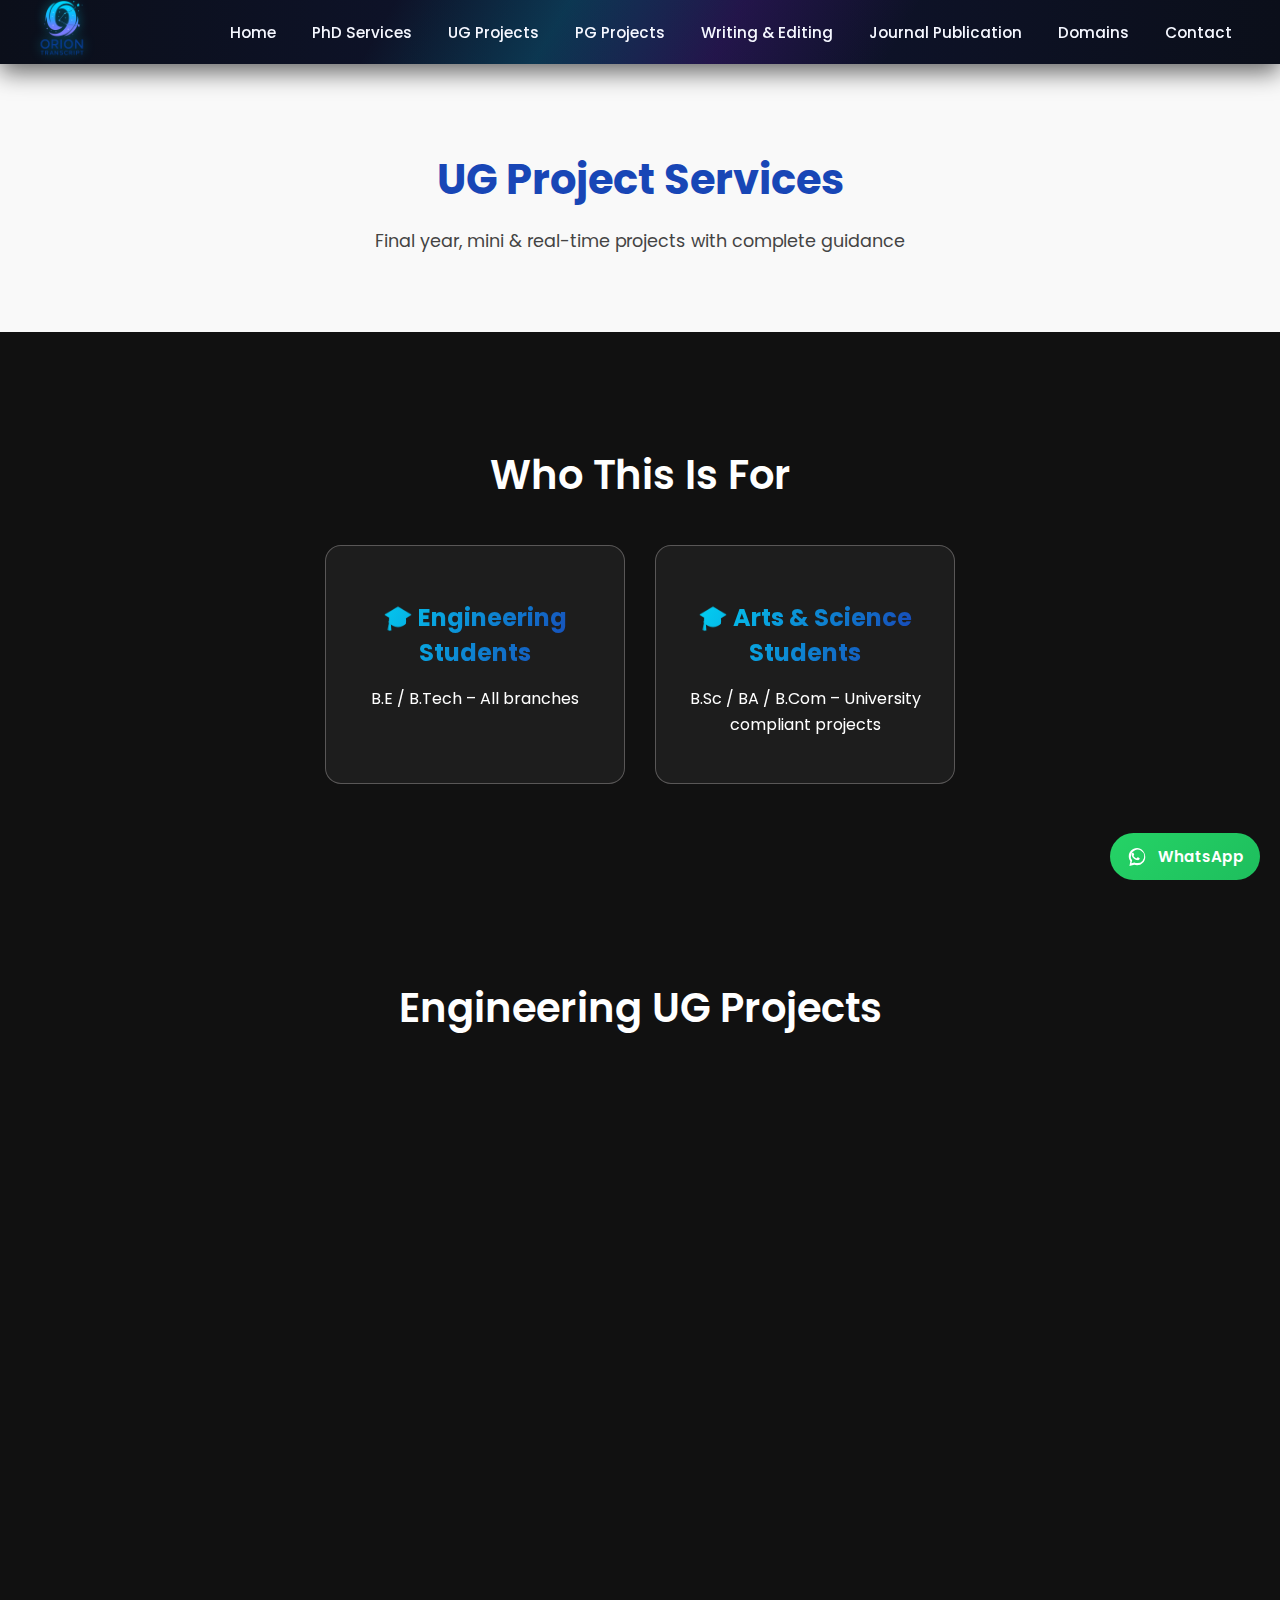
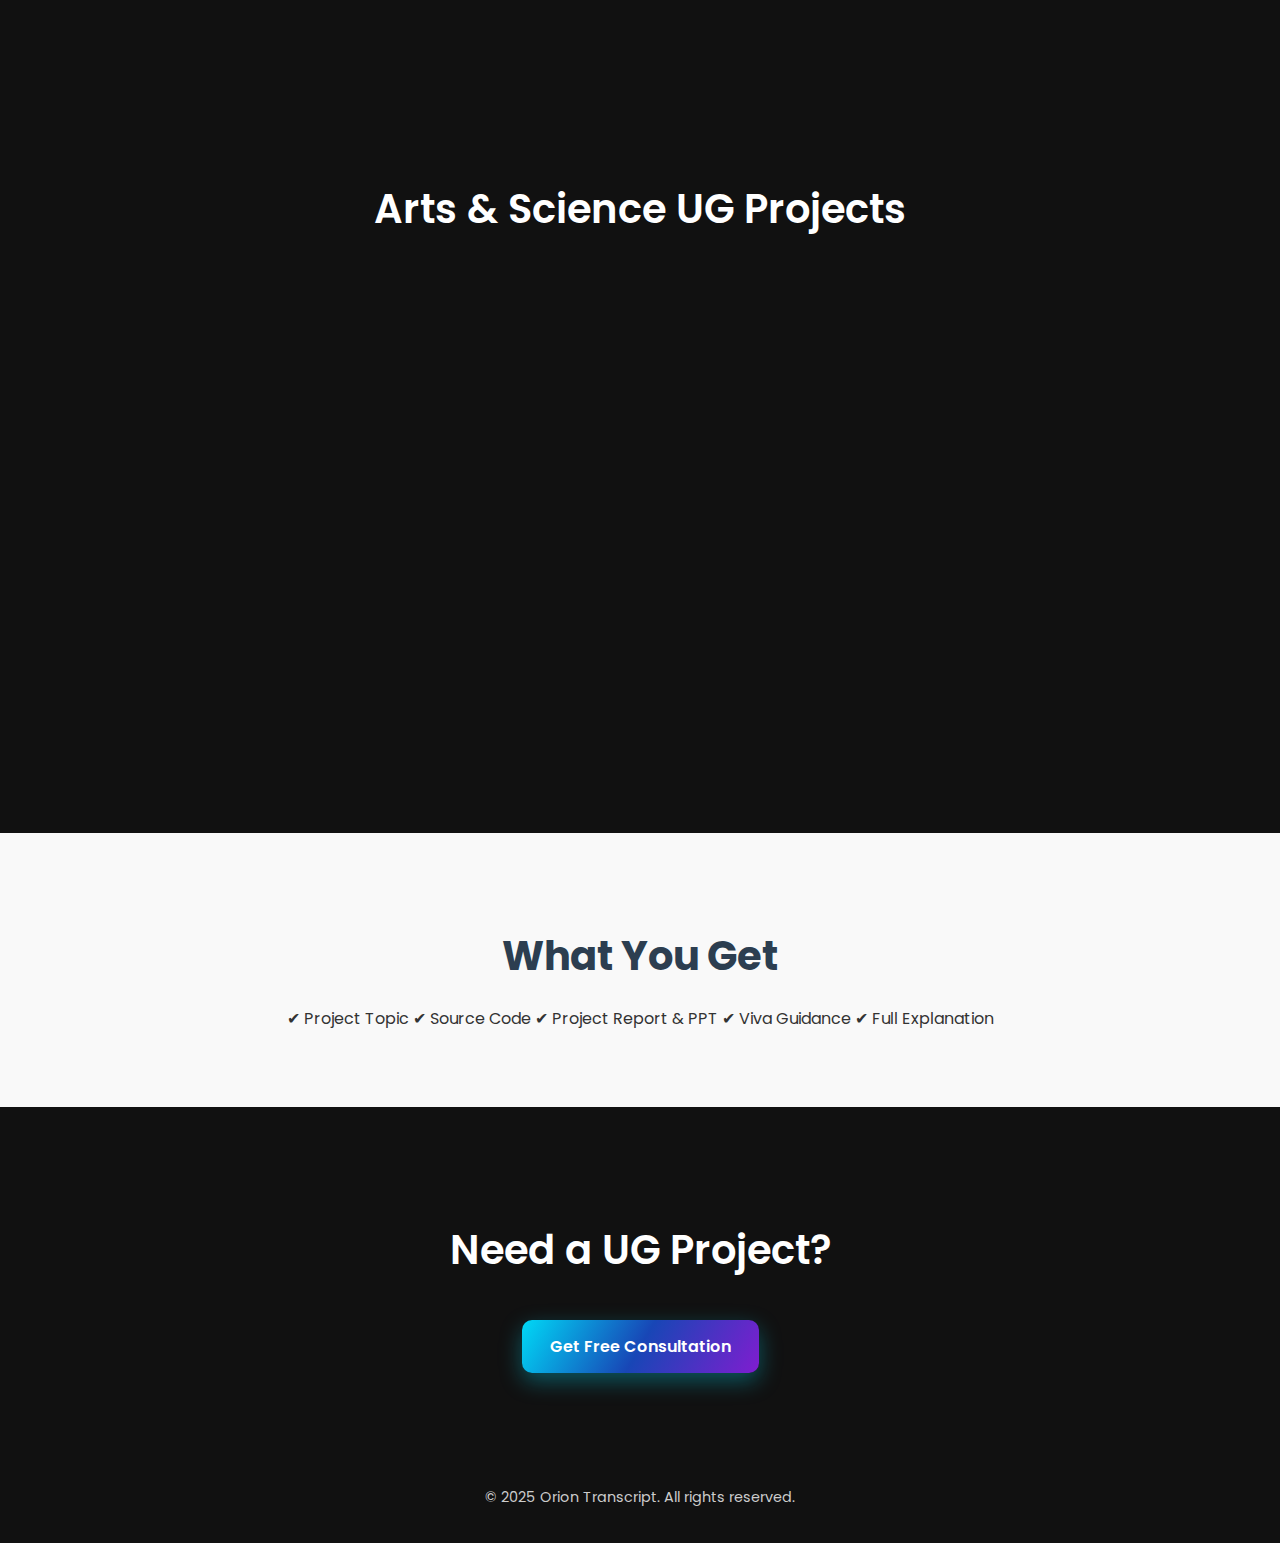
<file: pages/ug-projects.html>
<!DOCTYPE html>
<html lang="en">
<head>
  <meta charset="UTF-8" />
  <meta name="viewport" content="width=device-width, initial-scale=1.0" />
  <title>UG Project Services | Orion Transcript</title>

  <!-- CSS -->
  <link rel="stylesheet" href="../style.css" />

  <!-- Google Fonts -->
  <link href="https://fonts.googleapis.com/css2?family=Poppins:wght@300;500;700&display=swap" rel="stylesheet">

  <!-- AOS -->
  <link rel="stylesheet" href="https://unpkg.com/aos@2.3.1/dist/aos.css" />
</head>
<!-- WhatsApp Floating Button -->


<a
  href="https://wa.me/917397719919?text=Hello%20Orion%20Transcript,%20I%20need%20project%20guidance"
  class="whatsapp-float"
  target="_blank"
  aria-label="Chat on WhatsApp"
>
  <svg
    class="whatsapp-icon"
    xmlns="http://www.w3.org/2000/svg"
    viewBox="0 0 32 32"
    aria-hidden="true"
  >
    <path fill="#ffffff"
      d="M19.11 17.44c-.29-.15-1.69-.83-1.95-.93-.26-.1-.45-.15-.64.15-.19.29-.74.93-.91 1.12-.17.19-.34.22-.63.07-.29-.15-1.23-.45-2.35-1.43-.87-.78-1.46-1.74-1.63-2.03-.17-.29-.02-.45.13-.6.13-.13.29-.34.43-.51.14-.17.19-.29.29-.48.1-.19.05-.36-.02-.51-.07-.15-.64-1.55-.88-2.12-.23-.55-.46-.48-.64-.49-.16-.01-.36-.01-.55-.01s-.51.07-.78.36c-.26.29-1.02 1-1.02 2.43 0 1.43 1.05 2.82 1.2 3.01.15.19 2.06 3.15 5.01 4.42.7.3 1.25.48 1.68.61.71.23 1.36.2 1.87.12.57-.09 1.69-.69 1.93-1.36.24-.67.24-1.24.17-1.36-.07-.12-.26-.19-.55-.34z"
    />
    <path fill="#ffffff"
      d="M16.04 3C9.4 3 4 8.4 4 15.04c0 2.66.86 5.12 2.32 7.11L5 29l6.97-1.83a12.01 12.01 0 0 0 4.07.71C22.68 27.88 28 22.48 28 15.84 28 9.2 22.68 3 16.04 3zm0 21.84c-1.3 0-2.58-.26-3.77-.76l-.27-.11-4.13 1.08 1.1-4.02-.18-.29a9.78 9.78 0 1 1 7.25 4.1z"
    />
  </svg>

  <span class="whatsapp-text">WhatsApp</span>
</a>
<body>

  <!-- NAVBAR -->
  <header class="inner-navbar" id="navbar">
    <div class="logo">
      <img src="../assets/logo.png" alt="Orion Transcript">
    </div>
        <!-- Mobile Menu Toggle -->
    <div class="menu-toggle" id="menuToggle">
      <span></span>
      <span></span>
      <span></span>
    </div>
    <nav class="nav-links" id="navLinks">
        <span class="menu-close" id="menuClose">&times;</span>

        <a href="../index.html">Home</a>
        <a href="phd-project-services.html">PhD Services</a>
        <a href="ug-projects.html">UG Projects</a>
        <a href="pg-projects.html">PG Projects</a>
        <a href="writing-editing.html">Writing & Editing</a>
        <a href="journal-publication.html">Journal Publication</a>
        <a href="domains.html">Domains</a>
        <a href="../index.html#contact">Contact</a>
    </nav>
  </header>

  <!-- INNER HERO -->
  <section class="inner-hero">
    <div class="inner-hero-content">
      <h1>UG Project Services</h1>
      <p>
        Final year, mini & real-time projects with complete guidance
      </p>
    </div>
  </section>

  <!-- WHO THIS IS FOR -->
  <section class="services">
    <h2 class="section-title">Who This Is For</h2>
    <div class="services-container">
      <div class="service-card animate-card" data-aos="fade-up">
        <h3>🎓 Engineering Students</h3>
        <p>B.E / B.Tech – All branches</p>
      </div>
      <div class="service-card animate-card" data-aos="fade-up" data-aos-delay="150">
        <h3>🎓 Arts & Science Students</h3>
        <p>B.Sc / BA / B.Com – University compliant projects</p>
      </div>
    </div>
  </section>

  <!-- ENGINEERING UG PROJECTS -->
  <section class="services">
    <h2 class="section-title">Engineering UG Projects</h2>
    <div class="services-container">
      <div class="service-card animate-card" data-aos="fade-up">
        <h3>Final Year Projects</h3>
        <p>Real-time, innovative projects as per university syllabus.</p>
      </div>
      <div class="service-card animate-card" data-aos="fade-up" data-aos-delay="120">
        <h3>Mini Projects</h3>
        <p>Domain-based mini projects with code explanation.</p>
      </div>
      <div class="service-card animate-card" data-aos="fade-up" data-aos-delay="240">
        <h3>Real-Time Applications</h3>
        <p>Web, AI, ML, IoT & software-based projects.</p>
      </div>
      <div class="service-card animate-card" data-aos="fade-up" data-aos-delay="360">
        <h3>Source Code & Report</h3>
        <p>Complete source code, report & PPT included.</p>
      </div>
    </div>
  </section>

  <!-- ARTS & SCIENCE UG PROJECTS -->
  <section class="services">
    <h2 class="section-title">Arts & Science UG Projects</h2>
    <div class="services-container">
      <div class="service-card animate-card" data-aos="fade-up">
        <h3>Final Year Projects</h3>
        <p>Commerce, Management, Arts & Science domain projects.</p>
      </div>
      <div class="service-card animate-card" data-aos="fade-up" data-aos-delay="120">
        <h3>Research-Based Topics</h3>
        <p>Concept-oriented and case study-based projects.</p>
      </div>
      <div class="service-card animate-card" data-aos="fade-up" data-aos-delay="240">
        <h3>Documentation Support</h3>
        <p>Project report writing as per university format.</p>
      </div>
      <div class="service-card animate-card" data-aos="fade-up" data-aos-delay="360">
        <h3>Viva Preparation</h3>
        <p>Presentation & viva Q&A guidance.</p>
      </div>
    </div>
  </section>

  <!-- DELIVERABLES -->
  <section class="about-section">
    <div class="container">
      <h2>What You Get</h2>
      <p>
        ✔ Project Topic  
        ✔ Source Code  
        ✔ Project Report & PPT  
        ✔ Viva Guidance  
        ✔ Full Explanation
      </p>
    </div>
  </section>

  <!-- CTA -->
  <section class="services">
    <h2 class="section-title">Need a UG Project?</h2>
    <div class="services-container">
      <a href="../index.html#contact" class="btn">Get Free Consultation</a>
    </div>
  </section>

  <!-- FOOTER -->
  <footer class="footer">
    <p>&copy; 2025 Orion Transcript. All rights reserved.</p>
  </footer>

  <!-- Scripts -->
  <script src="https://unpkg.com/aos@2.3.1/dist/aos.js"></script>
  <script src="../js/script.js"></script>
  <script>
    AOS.init({ duration: 1000, once: true });
  </script>

</body>
</html>
</file>
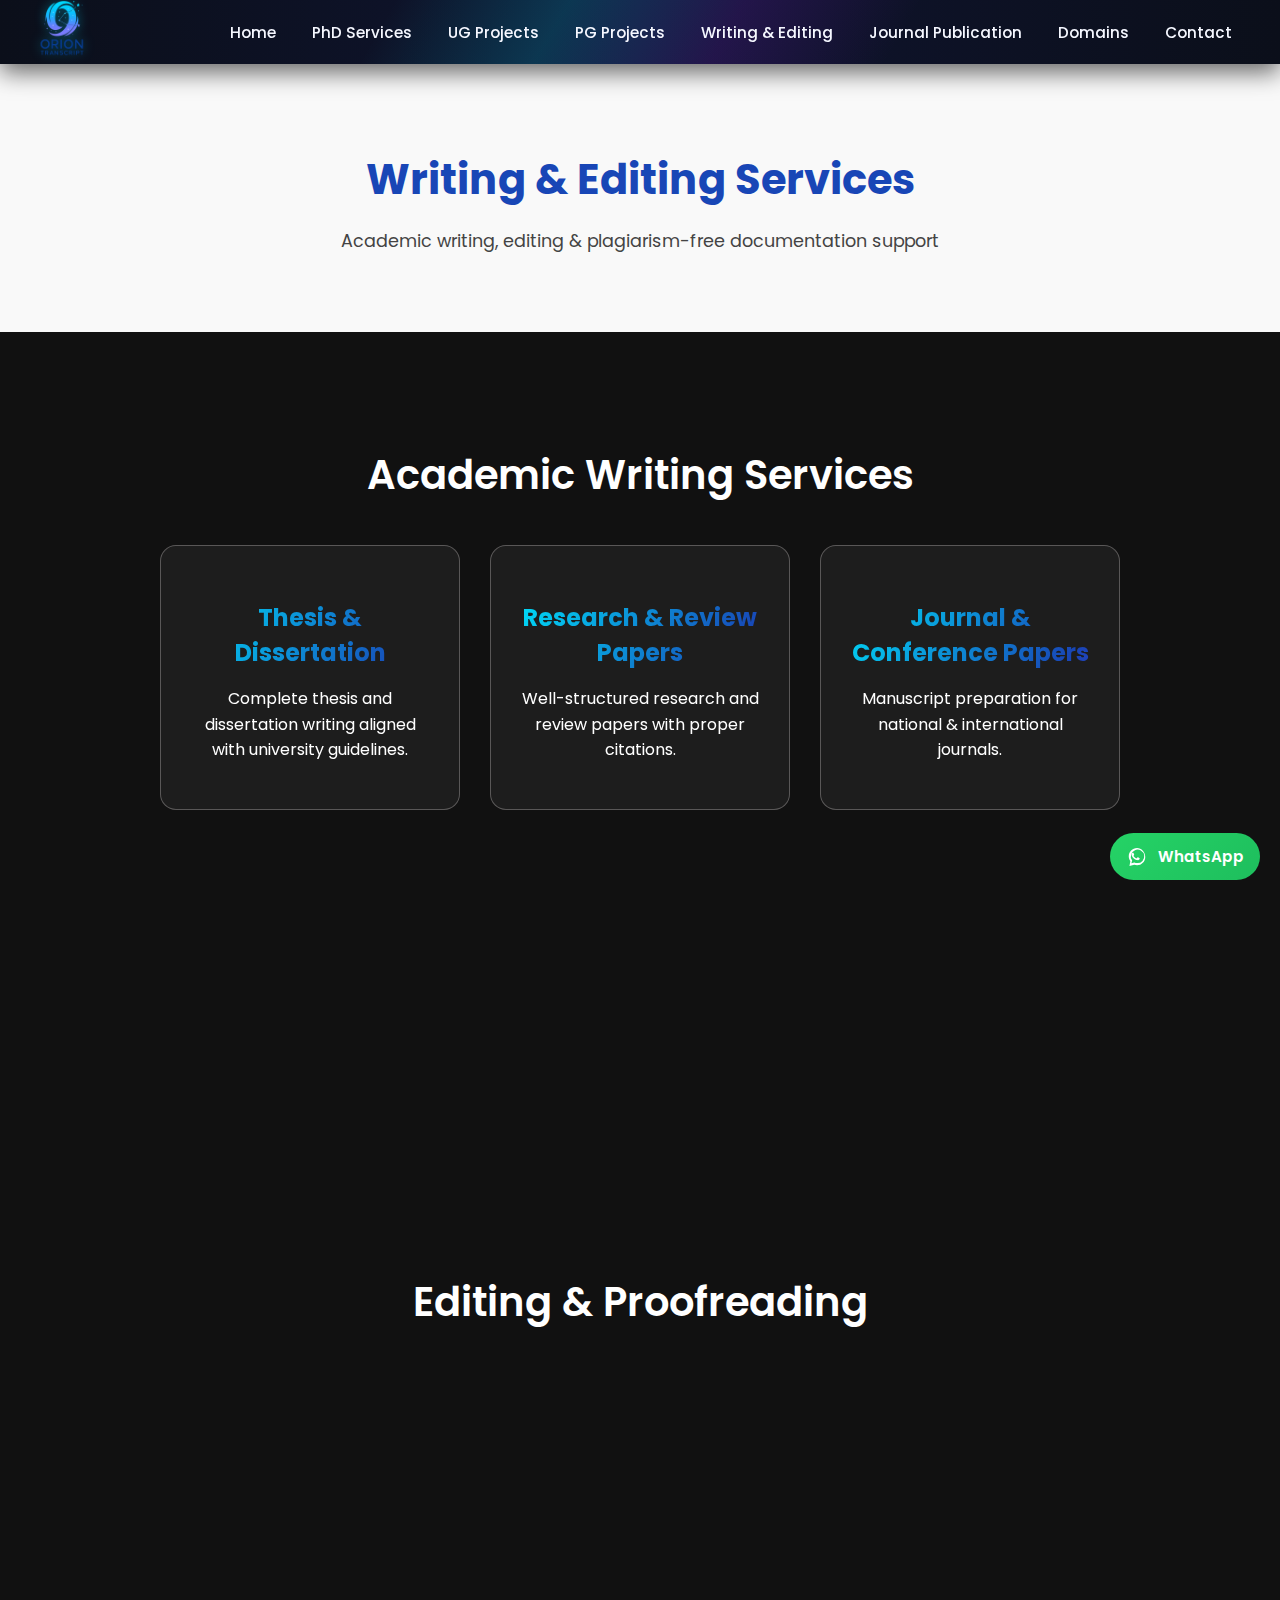
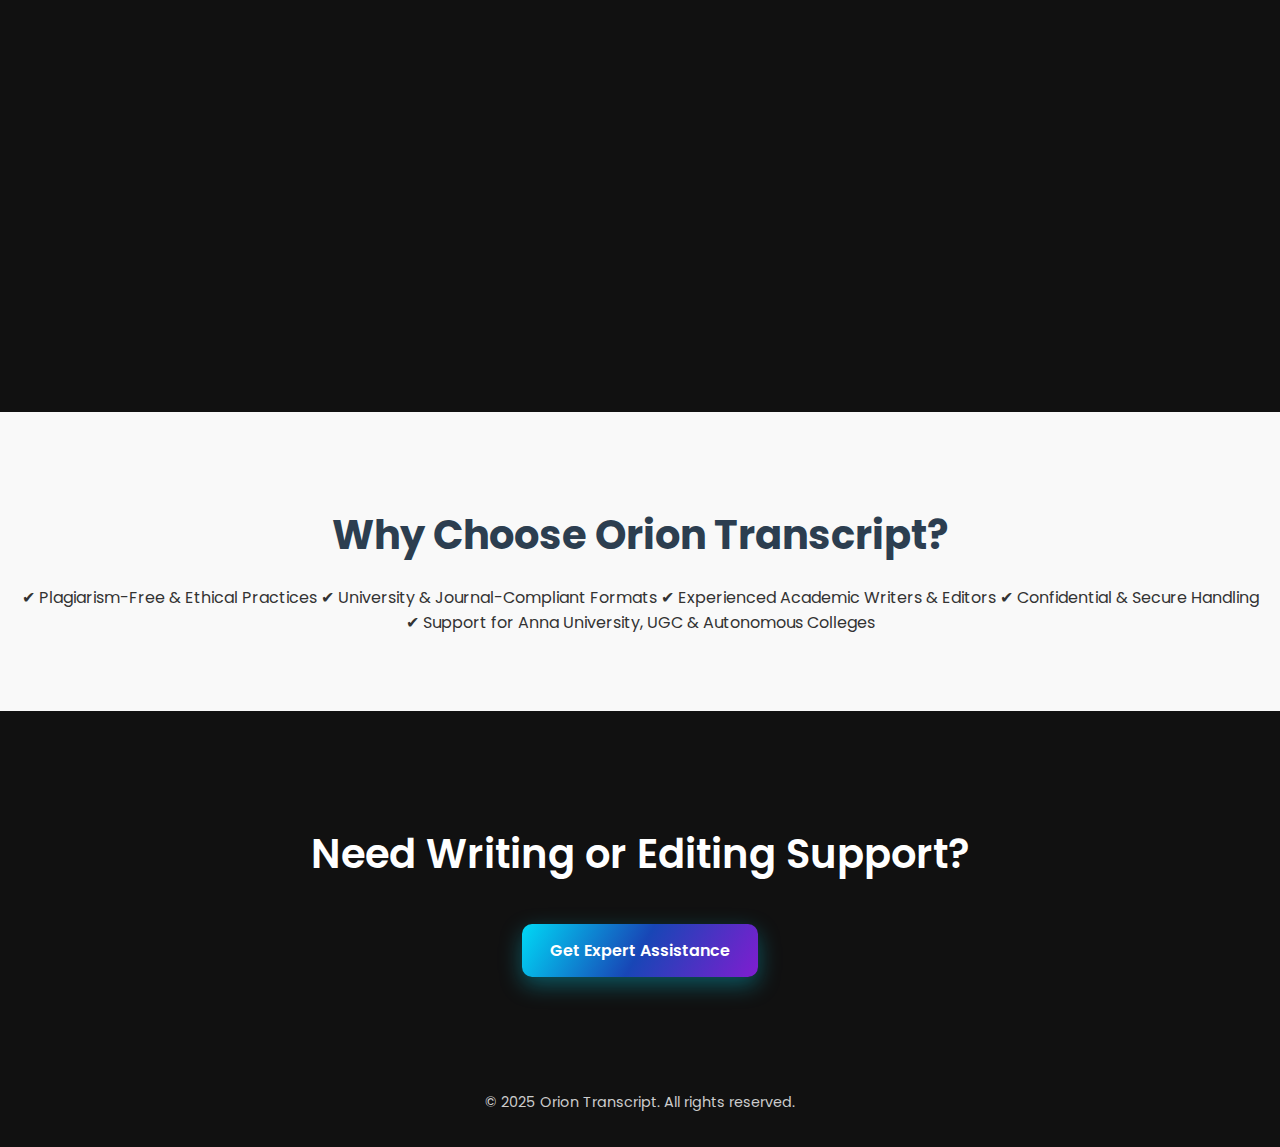
<file: pages/writing-editing.html>
<!DOCTYPE html>
<html lang="en">
<head>
  <meta charset="UTF-8" />
  <meta name="viewport" content="width=device-width, initial-scale=1.0" />
  <title>Writing & Editing Services | Orion Transcript</title>

  <!-- CSS -->
  <link rel="stylesheet" href="../style.css" />

  <!-- Google Fonts -->
  <link href="https://fonts.googleapis.com/css2?family=Poppins:wght@300;500;700&display=swap" rel="stylesheet">

  <!-- AOS -->
  <link rel="stylesheet" href="https://unpkg.com/aos@2.3.1/dist/aos.css" />
</head>
<!-- WhatsApp Floating Button -->

<a
  href="https://wa.me/917397719919?text=Hello%20Orion%20Transcript,%20I%20need%20project%20guidance"
  class="whatsapp-float"
  target="_blank"
  aria-label="Chat on WhatsApp"
>
  <svg
    class="whatsapp-icon"
    xmlns="http://www.w3.org/2000/svg"
    viewBox="0 0 32 32"
    aria-hidden="true"
  >
    <path fill="#ffffff"
      d="M19.11 17.44c-.29-.15-1.69-.83-1.95-.93-.26-.1-.45-.15-.64.15-.19.29-.74.93-.91 1.12-.17.19-.34.22-.63.07-.29-.15-1.23-.45-2.35-1.43-.87-.78-1.46-1.74-1.63-2.03-.17-.29-.02-.45.13-.6.13-.13.29-.34.43-.51.14-.17.19-.29.29-.48.1-.19.05-.36-.02-.51-.07-.15-.64-1.55-.88-2.12-.23-.55-.46-.48-.64-.49-.16-.01-.36-.01-.55-.01s-.51.07-.78.36c-.26.29-1.02 1-1.02 2.43 0 1.43 1.05 2.82 1.2 3.01.15.19 2.06 3.15 5.01 4.42.7.3 1.25.48 1.68.61.71.23 1.36.2 1.87.12.57-.09 1.69-.69 1.93-1.36.24-.67.24-1.24.17-1.36-.07-.12-.26-.19-.55-.34z"
    />
    <path fill="#ffffff"
      d="M16.04 3C9.4 3 4 8.4 4 15.04c0 2.66.86 5.12 2.32 7.11L5 29l6.97-1.83a12.01 12.01 0 0 0 4.07.71C22.68 27.88 28 22.48 28 15.84 28 9.2 22.68 3 16.04 3zm0 21.84c-1.3 0-2.58-.26-3.77-.76l-.27-.11-4.13 1.08 1.1-4.02-.18-.29a9.78 9.78 0 1 1 7.25 4.1z"
    />
  </svg>

  <span class="whatsapp-text">WhatsApp</span>
</a>

<body>

  <!-- NAVBAR -->
  <header class="inner-navbar" id="navbar">
    <div class="logo">
      <img src="../assets/logo.png" alt="Orion Transcript">
    </div>
        <!-- Mobile Menu Toggle -->
    <div class="menu-toggle" id="menuToggle">
      <span></span>
      <span></span>
      <span></span>
    </div>
    <nav class="nav-links" id="navLinks">
        <span class="menu-close" id="menuClose">&times;</span>

        <a href="../index.html">Home</a>
        <a href="phd-project-services.html">PhD Services</a>
        <a href="ug-projects.html">UG Projects</a>
        <a href="pg-projects.html">PG Projects</a>
        <a href="writing-editing.html">Writing & Editing</a>
        <a href="journal-publication.html">Journal Publication</a>
        <a href="domains.html">Domains</a>
        <a href="../index.html#contact">Contact</a>
    </nav>
  </header>

  <!-- INNER HERO -->
  <section class="inner-hero">
    <div class="inner-hero-content">
      <h1>Writing & Editing Services</h1>
      <p>
        Academic writing, editing & plagiarism-free documentation support
      </p>
    </div>
  </section>

  <!-- ACADEMIC WRITING -->
  <section class="services">
    <h2 class="section-title">Academic Writing Services</h2>
    <div class="services-container">

      <div class="service-card animate-card" data-aos="fade-up">
        <h3>Thesis & Dissertation</h3>
        <p>Complete thesis and dissertation writing aligned with university guidelines.</p>
      </div>

      <div class="service-card animate-card" data-aos="fade-up" data-aos-delay="120">
        <h3>Research & Review Papers</h3>
        <p>Well-structured research and review papers with proper citations.</p>
      </div>

      <div class="service-card animate-card" data-aos="fade-up" data-aos-delay="240">
        <h3>Journal & Conference Papers</h3>
        <p>Manuscript preparation for national & international journals.</p>
      </div>

      <div class="service-card animate-card" data-aos="fade-up" data-aos-delay="360">
        <h3>Case Studies & Assignments</h3>
        <p>Academic case studies and coursework assistance.</p>
      </div>

    </div>
  </section>

  <!-- EDITING & PROOFREADING -->
  <section class="services">
    <h2 class="section-title">Editing & Proofreading</h2>
    <div class="services-container">

      <div class="service-card animate-card" data-aos="fade-up">
        <h3>Copy Editing</h3>
        <p>Grammar, clarity, structure, and academic tone improvement.</p>
      </div>

      <div class="service-card animate-card" data-aos="fade-up" data-aos-delay="120">
        <h3>Proofreading</h3>
        <p>Error-free final review before submission.</p>
      </div>

      <div class="service-card animate-card" data-aos="fade-up" data-aos-delay="240">
        <h3>Plagiarism Reduction</h3>
        <p>Ethical rewriting to reduce similarity while retaining meaning.</p>
      </div>

      <div class="service-card animate-card" data-aos="fade-up" data-aos-delay="360">
        <h3>Journal Formatting</h3>
        <p>Formatting as per journal templates and submission guidelines.</p>
      </div>

    </div>
  </section>

  <!-- WHY TRUST US -->
  <section class="about-section">
    <div class="container">
      <h2>Why Choose Orion Transcript?</h2>
      <p>
        ✔ Plagiarism-Free & Ethical Practices  
        ✔ University & Journal-Compliant Formats  
        ✔ Experienced Academic Writers & Editors  
        ✔ Confidential & Secure Handling  
        ✔ Support for Anna University, UGC & Autonomous Colleges  
      </p>
    </div>
  </section>

  <!-- CTA -->
  <section class="services">
    <h2 class="section-title">Need Writing or Editing Support?</h2>
    <div class="services-container">
      <a href="../index.html#contact" class="btn">Get Expert Assistance</a>
    </div>
  </section>

  <!-- FOOTER -->
  <footer class="footer">
    <p>&copy; 2025 Orion Transcript. All rights reserved.</p>
  </footer>

  <!-- Scripts -->
  <script src="https://unpkg.com/aos@2.3.1/dist/aos.js"></script>
  <script src="../js/script.js"></script>
  <script>
    AOS.init({ duration: 1000, once: true });
  </script>

</body>
</html>
</file>
<file: style.css>
html,
body {
  overflow-x: hidden;
  max-width: 100%;
}


*,
*::before,
*::after {
  box-sizing: border-box;
}


:root {
  --primary: #1846B6;
  --secondary: #0f2c7c;
  --accent: #00d9f6;
  --text: #fff;
  --light-bg: #f9f9f9;
}

body {
  margin: 0;
  font-family: 'Poppins', sans-serif;
  background: #111;
  color: var(--text);
  scroll-behavior: smooth;
}

/* Navbar */
.navbar {
  position: fixed;
  top: 0;
  left: 0;

  width: 100%;
  height: 80px;

  padding: 0 16px;

  display: flex;
  align-items: center;
  justify-content: space-between;

  z-index: 999;
  transition: all 0.3s ease;

  box-sizing: border-box; /* extra safety */
}

.navbar.shrink {
  background: black;
  height: 70px;
}

.logo img {
  height: 110px;
  transition: height 0.3s ease;
}

.navbar.shrink .logo img {
  height: 100px;
}


.nav-links a {
  color: #fff;
  text-decoration: none;
  margin: 0 1rem;
  font-weight: 500;
  transition: color 0.3s ease;
}

.nav-links a:hover {
  color: var(--accent);
}

/* Hero */
.hero {
  position: relative;
  height: 100vh;
  background: url('assets/background.png') center/cover no-repeat;
  display: flex;
  justify-content: center;
  align-items: center;
  text-align: center;
  color: #fff;
}

.hero-overlay {
  position: absolute;
  inset: 0;
  background: rgba(0, 0, 0, 0.5);
  z-index: 0;
}

.hero-content {
  position: relative;
  z-index: 1;
}

.hero h1 {
  font-size: 3rem;
  margin-bottom: 1rem;
}

.hero p {
  font-size: 1.25rem;
  color: #f1f1f1;
}

.hero .btn {
  margin-top: 1.5rem;
  padding: 0.8rem 1.5rem;
  background: var(--accent);
  color: #fff;
  border-radius: 8px;
  text-decoration: none;
  font-weight: bold;
  transition: background 0.3s ease;
}

.hero .btn:hover {
  background: #0bb2c6;
}

/* About */
.about-section {
  padding: 60px 20px;
  background-color: var(--light-bg);
  color: #333;
  text-align: center;
}

.about-section h2 {
  font-size: 2.5rem;
  margin-bottom: 20px;
  color: #2C3E50;
}

/* Services */
.services {
  padding: 80px 20px;
  text-align: center;
}

.section-title {
  font-size: 2.5rem;
  margin-bottom: 40px;
  color: white;
  font-weight: 600;
}

.services-container {
  display: flex;
  flex-wrap: wrap;
  gap: 30px;
  justify-content: center;
}

.service-card {
  background: rgba(255, 255, 255, 0.05);
  backdrop-filter: blur(10px);
  border: 1px solid rgba(117, 114, 114, 0.7);
  border-radius: 16px;
  padding: 30px;
  width: 300px;
  transition: transform 0.4s ease, box-shadow 0.4s ease;
  cursor: pointer;
}

.service-card:hover {
  transform: translateY(-10px) scale(1.03);
  box-shadow: 0 12px 20px rgba(0, 217, 246, 0.562);
}

.service-card h3 {
  font-size: 1.5rem;
  margin-bottom: 15px;
  font-weight: 700;

  /* Tri-color gradient (blue → violet → neon) */
  background: linear-gradient(
    120deg,
    #00d9f6,
    #1846b6,
    #801dd0,
    #00d9f6
  );
  background-size: 300% 100%;

  /* Gradient text */
  -webkit-background-clip: text;
  -webkit-text-fill-color: transparent;
  background-clip: text;
  color: transparent;

  /* Shine animation */
  animation: shineText 3.5s linear infinite;
}

@keyframes shineText {
  0% {
    background-position: 0% 50%;
  }
  100% {
    background-position: 300% 50%;
  }
}



.service-card p {
  font-size: 1rem;
  line-height: 1.6;
  color: #ffff;
}

/* Contact */
.contact-section {
  padding: 60px 20px;
  background: var(--light-bg);
}

.contact-container {
  display: flex;
  flex-wrap: wrap;
  justify-content: space-between;
  gap: 30px;
}

.contact-info {
  color: black;
}

.contact-info,
.contact-form {
  flex: 1;
  min-width: 280px;
}

.contact-form form {
  display: flex;
  flex-direction: column;
  gap: 15px;
}

.contact-form input,
.contact-form textarea {
  padding: 12px;
  border: 1px solid #ccc;
  border-radius: 6px;
  font-family: inherit;
}

.contact-form button {
  padding: 12px;
  border: none;
  border-radius: 6px;
  background: var(--primary);
  color: #fff;
  font-weight: bold;
  cursor: pointer;
  transition: background 0.3s ease;
}

.contact-form button:hover {
  background: var(--secondary);
}

/* Footer */
.footer {
  background: #111;
  color: #ccc;
  padding: 20px;
  text-align: center;
  font-size: 0.9rem;
}


/* Loader button styles */
#sendBtn {
  position: relative;
  display: flex;
  align-items: center;
  justify-content: center;
  gap: 10px;
}

#sendBtn:disabled {
  opacity: 0.6;
  cursor: not-allowed;
}

/* Loader animation */
.loader {
  width: 18px;
  height: 18px;
  border: 3px solid rgba(255, 255, 255, 0.3);
  border-top: 3px solid #fff;
  border-radius: 50%;
  animation: spin 0.8s linear infinite;
  display: none;
}

@keyframes spin {
  to {
    transform: rotate(360deg);
  }
}

/* INNER PAGE HERO */
.inner-hero {
  padding: 120px 20px 60px;
  background: var(--light-bg);
  color: #111;
  text-align: center;
}

.inner-hero-content {
  max-width: 900px;
  margin: 0 auto;
}

.inner-hero h1 {
  font-size: 2.6rem;
  margin-bottom: 10px;
  color: var(--primary);
}

.inner-hero p {
  font-size: 1.1rem;
  color: #444;
}

/* Inner pages navbar */
/* INNER PAGE NAVBAR – POLISHED VERSION */
/* ===== INNER PAGES NAVBAR (CLEAN & PROFESSIONAL) ===== */
/* ===== DARK SHINE NAVBAR ===== */
.inner-navbar {
  position: fixed;
  top: 0;
  left: 0;

  width: 100%;
  z-index: 1000;



  height: 64px;
  padding: 0 32px;

  display: flex;
  align-items: center;
  justify-content: space-between;

  /* Dark base */
  background: linear-gradient(
    90deg,
    #0b0f1a,
    #0f1430,
    #0b0f1a
  );

  box-shadow: 0 8px 24px rgba(0, 0, 0, 0.6);
  overflow: visible;
}

/* SHINE EFFECT LAYER */
.inner-navbar::before {
  content: "";
  position: absolute;
  inset: 0;

  background: linear-gradient(
    120deg,
    transparent 30%,
    rgba(0, 217, 246, 0.18),
    rgba(128, 29, 208, 0.18),
    transparent 70%
  );

  animation: navbarShine 6s linear infinite;
  pointer-events: none;
}

@keyframes navbarShine {
  0% {
    transform: translateX(-100%);
  }
  100% {
    transform: translateX(100%);
  }
}

.inner-navbar .logo img {
  height: 90px;
  filter: drop-shadow(0 0 6px rgba(0, 217, 246, 0.4));
}

.inner-navbar .nav-links {
  align-items: center;
  gap: 22px;
  position: relative;
  z-index: 1;
}

.inner-navbar .nav-links a {
  color: #f5f7ff;
  text-decoration: none;
  font-size: 0.95rem;
  font-weight: 500;
  position: relative;
}

.inner-navbar .menu-toggle {
  margin-left: auto;
}


/* underline hover (no glow spam) */
.inner-navbar .nav-links a::after {
  content: "";
  position: absolute;
  left: 0;
  bottom: -6px;
  width: 0%;
  height: 2px;
  background: #00d9f6;
  transition: width 0.3s ease;
}

.inner-navbar .nav-links a:hover::after {
  width: 100%;
}

/* CTA button reset */
.btn,
.btn:visited,
.btn:hover,
.btn:active,
.btn:focus {
  background: linear-gradient(
    120deg,
    #00d9f6,
    #1846B6,
    #801DD0
  );
  color: #fff;
  text-decoration: none;
}

.btn {
  padding: 14px 28px;
  border-radius: 10px;
  font-weight: 600;
  display: inline-block;
  transition: transform 0.25s ease, box-shadow 0.25s ease;
  box-shadow: 0 8px 22px rgba(0, 217, 246, 0.35);
}

.btn:hover {
  transform: translateY(-2px);
  box-shadow: 0 12px 28px rgba(128, 29, 208, 0.45);
}

.btn:active {
  transform: scale(0.97);
}

/* PhD Flow Section */
.phd-flow-section {
  padding: 60px 16px;
  background: linear-gradient(180deg, #0b0f1a, #111);
  color: #fff;
}

.section-subtitle {
  max-width: 700px;
  margin: 0 auto 40px;
  text-align: center;
  font-size: 0.95rem;
  color: #ccc;
}

/* Flow container */
.phd-flow {
  max-width: 820px;
  margin: 0 auto;
  position: relative;
}

/* Vertical line */
.phd-flow::before {
  content: "";
  position: absolute;
  left: 34px;
  top: 0;
  bottom: 0;
  width: 2px;
  background: linear-gradient(
    to bottom,
    #00d9f6,
    #1846B6,
    #801DD0
  );
}

/* Step */
.flow-step {
  display: flex;
  gap: 20px;
  margin-bottom: 30px;
  position: relative;
}

.flow-index {
  min-width: 52px;
  height: 52px;
  border-radius: 50%;
  background: linear-gradient(
    135deg,
    #00d9f6,
    #1846B6,
    #801DD0
  );
  color: #fff;
  font-size: 0.9rem;
  font-weight: 700;
  display: flex;
  align-items: center;
  justify-content: center;
  box-shadow: 0 0 18px rgba(128, 29, 208, 0.6);
  z-index: 1;
}

/* Content */
.flow-content {
  /* background: rgba(255, 255, 255, 0.05); */
  background: white;
  border: 1px solid rgba(255, 255, 255, 0.12);
  backdrop-filter: blur(8px);
  padding: 18px 22px;
  border-radius: 12px;
  transition: transform 0.3s ease, box-shadow 0.3s ease;
}

.flow-content h3 {
  margin-bottom: 6px;
  font-size: 1.15rem;

  /* Gradient text */
  background: linear-gradient(
    120deg,
    #00d9f6,
    #1846B6,
    #801DD0
  );
  -webkit-background-clip: text;
  -webkit-text-fill-color: transparent;
}

.flow-content p {
  /* color: #e0e0e0; */
  color: #000;
  line-height: 1.55;
  font-size: 0.88rem;
}

.flow-step:hover .flow-content {
  transform: translateY(-4px);
  box-shadow: 0 15px 35px rgba(0, 217, 246, 0.25);
}

/* Responsive */
@media (max-width: 768px) {
  .phd-flow::before {
    left: 25px;
  }

  .flow-index {
    min-width: 55px;
    height: 55px;
    font-size: 0.9rem;
  }
}

/* ===============================
   WhatsApp Floating Button
   =============================== */


.whatsapp-icon {
  width: 22px;
  height: 22px;
  flex-shrink: 0;
  animation: pulse 2s infinite;
}


.whatsapp-float {
  position: fixed;

  /* ✅ Always bottom-right */
  bottom: 20px;
  right: 20px;

  /* ✅ Highest layer (above menu & navbar) */
  z-index: 99999;

  display: flex;
  align-items: center;
  gap: 10px;

  padding: 12px 16px;
  border-radius: 50px;

  background: linear-gradient(
    135deg,
    #25D366,
    #1ebe5d
  );

  color: #fff;
  font-weight: 600;
  font-size: 0.95rem;
  text-decoration: none;


  transition: transform 0.3s ease, box-shadow 0.3s ease;
}


.whatsapp-float:hover {
  box-shadow:
    0 0 18px rgba(37, 211, 102, 0.8),
    0 0 35px rgba(30, 190, 93, 0.7);
}


/* Mobile: icon-only */
@media (max-width: 600px) {
  .whatsapp-text {
    display: none;
  }

  .whatsapp-float {
    padding: 14px;
    border-radius: 50%;
  }
}

/* ===== MOBILE MENU TOGGLE ===== */
.menu-toggle {
  width: 40px;
  height: 40px;

  display: flex;
  flex-direction: column;
  justify-content: center;   /* ✅ vertical center */
  align-items: center;       /* ✅ horizontal center */

  cursor: pointer;
  z-index: 1100;
}


.menu-toggle span {
  display: none;
  width: 26px;
  height: 3px;
  margin: 4px 0;
  background: #fff;
  border-radius: 2px;
  transition: all 0.3s ease;
}

.nav-links.active .menu-close {
  display: block;
}

/* ===== MOBILE NAVBAR ===== */

@media (max-width: 900px) {
  .navbar .menu-toggle {
    display: flex;
    margin-left: auto;
    z-index: 1200;
  }

  .navbar .menu-toggle span {
    display: block;
  }

  .navbar .nav-links {
    display: none;
    position: fixed;
    inset: 0;

    flex-direction: column;
    justify-content: center;
    align-items: center;
    gap: 22px;

    background: linear-gradient(180deg, #0b0f1a, #0f1430);
    z-index: 1100;
  }

  .navbar .nav-links.active {
    display: flex;
  }

  .navbar .menu-close {
    position: absolute;
    top: 22px;
    right: 22px;
    font-size: 2rem;
    display: none;
    cursor: pointer;
  }

  .navbar .nav-links.active .menu-close {
    display: block;
  }
}


@media (max-width: 900px) {
  .inner-navbar .menu-toggle {
    display: flex;
    margin-left: auto;
    z-index: 1200;
  }

  .inner-navbar .menu-toggle span {
    display: block;
  }

  .inner-navbar .nav-links {
    display: none;
    position: fixed;
    inset: 0;

    flex-direction: column;
    justify-content: center;
    align-items: center;
    gap: 22px;

    background: linear-gradient(180deg, #0b0f1a, #0f1430);
    z-index: 1100;
  }

  .inner-navbar .nav-links.active {
    display: flex;
  }

  .inner-navbar .menu-close {
    position: absolute;
    top: 22px;
    right: 22px;
    font-size: 2rem;
    display: none;
    cursor: pointer;
  }

  .inner-navbar .nav-links.active .menu-close {
    display: block;
  }
}


@keyframes fadeSlideIn {
  from {
    opacity: 0;
    transform: translateY(-10px);
  }
  to {
    opacity: 1;
    transform: translateY(0);
  }
}


/* Toggle animation */
.menu-toggle.active span:nth-child(1) {
  transform: rotate(45deg) translate(6px, 6px);
}

.menu-toggle.active span:nth-child(2) {
  opacity: 0;
}

.menu-toggle.active span:nth-child(3) {
  transform: rotate(-45deg) translate(6px, -6px);
}

@media (max-width: 600px) {
  .service-card {
    width: 100%;
    max-width: 340px;
  }

  .hero h1 {
    font-size: 2.2rem;
  }

  .hero p {
    font-size: 1.05rem;
  }
}

.menu-close {
  display: none;
  position: absolute;
  top: 20px;
  right: 20px;

  font-size: 2rem;
  color: #fff;
  cursor: pointer;
}


/* ===== FIX NAVBAR OVERLAP IN LANDSCAPE ===== */
@media (max-height: 500px) and (orientation: landscape) {

  .navbar {
    position: fixed;   /* instead of fixed */
    height: 64px;       /* smaller height */
  }
  .navbar.shrink {
    height: 64px;      /* ✅ keep shrink working */
  }

  .hero {
    min-height: calc(100vh - 64px);
    padding-top: 35px;
  }

  .nav-links {
    justify-content: flex-start;
    padding-top: 80px;
    padding-bottom: 80px;
    overflow-y: auto;   /* 👈 allow scrolling */
  }

  .nav-links a, .inner-navbar .nav-links a {
    font-size: 0.6rem;    /* slightly smaller */
  }

  .nav-links.active ~ .whatsapp-float {
    display: none;
  }
}
</file>
